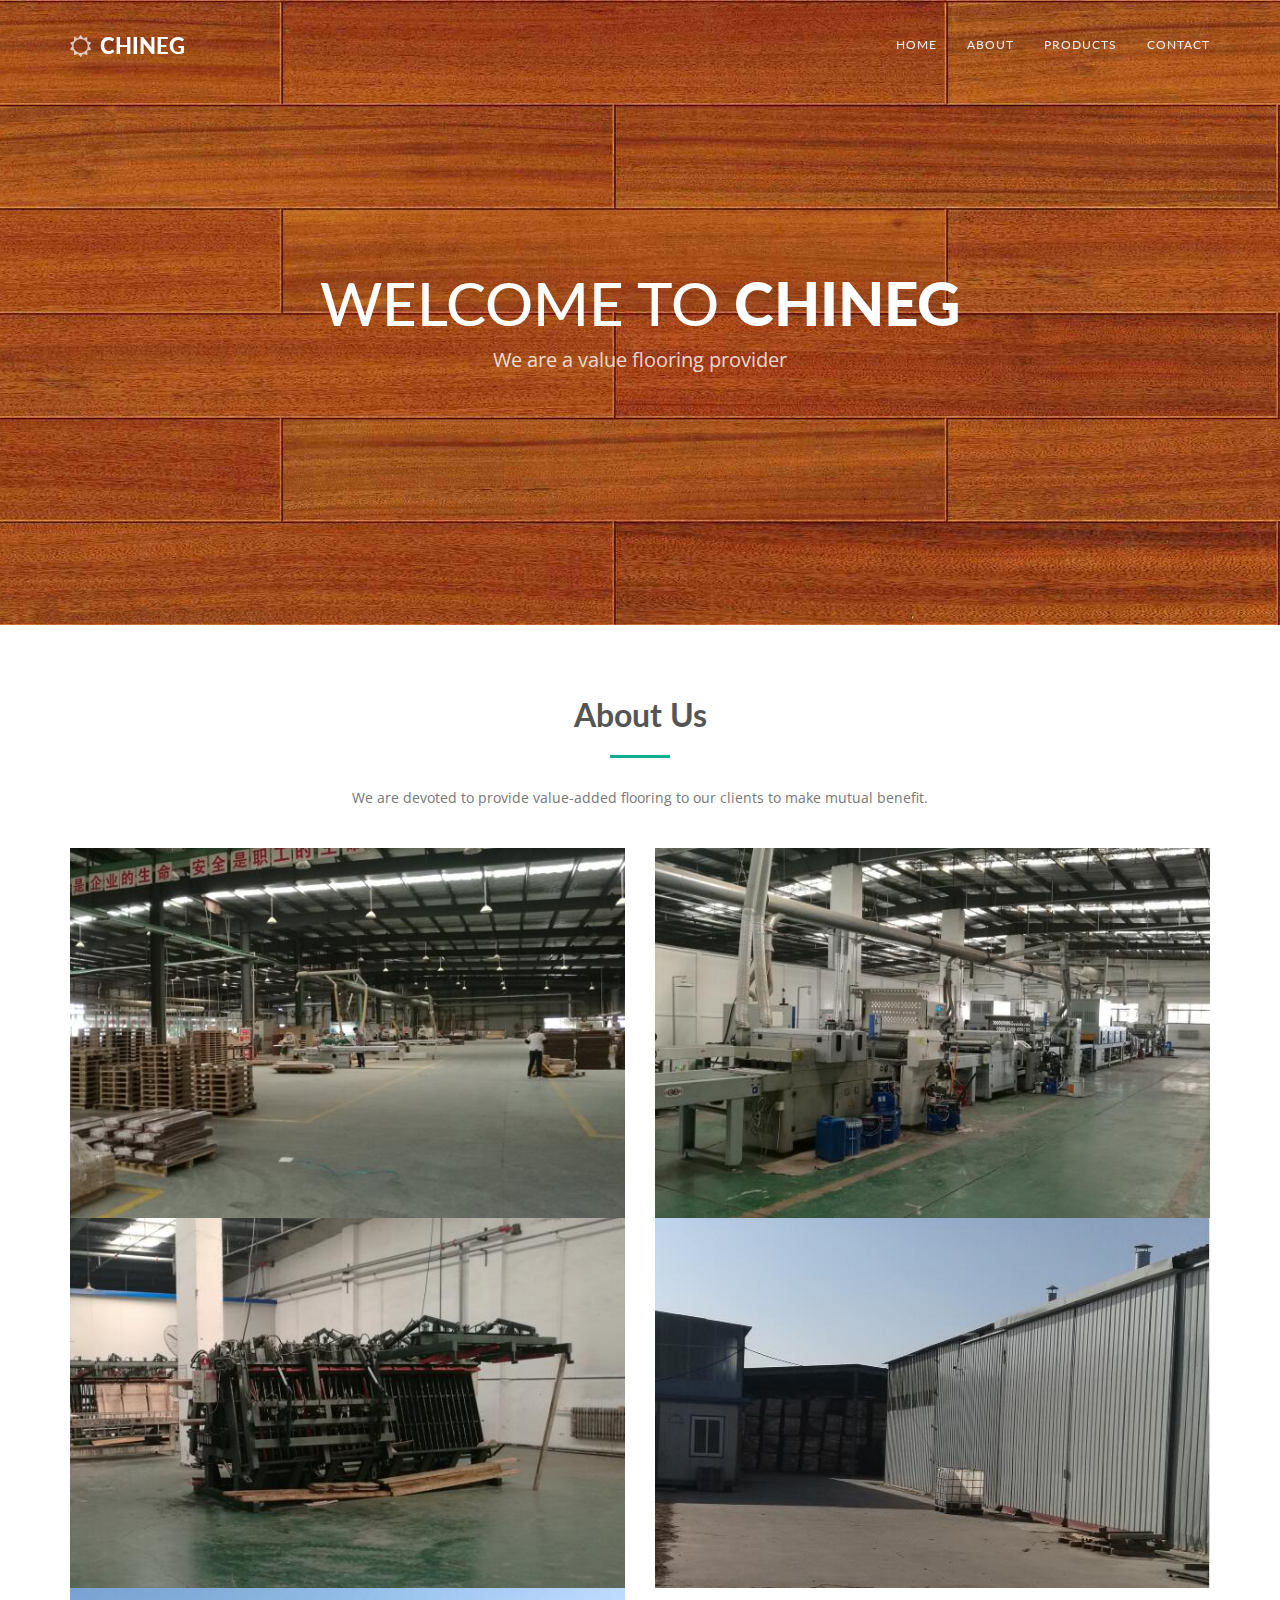
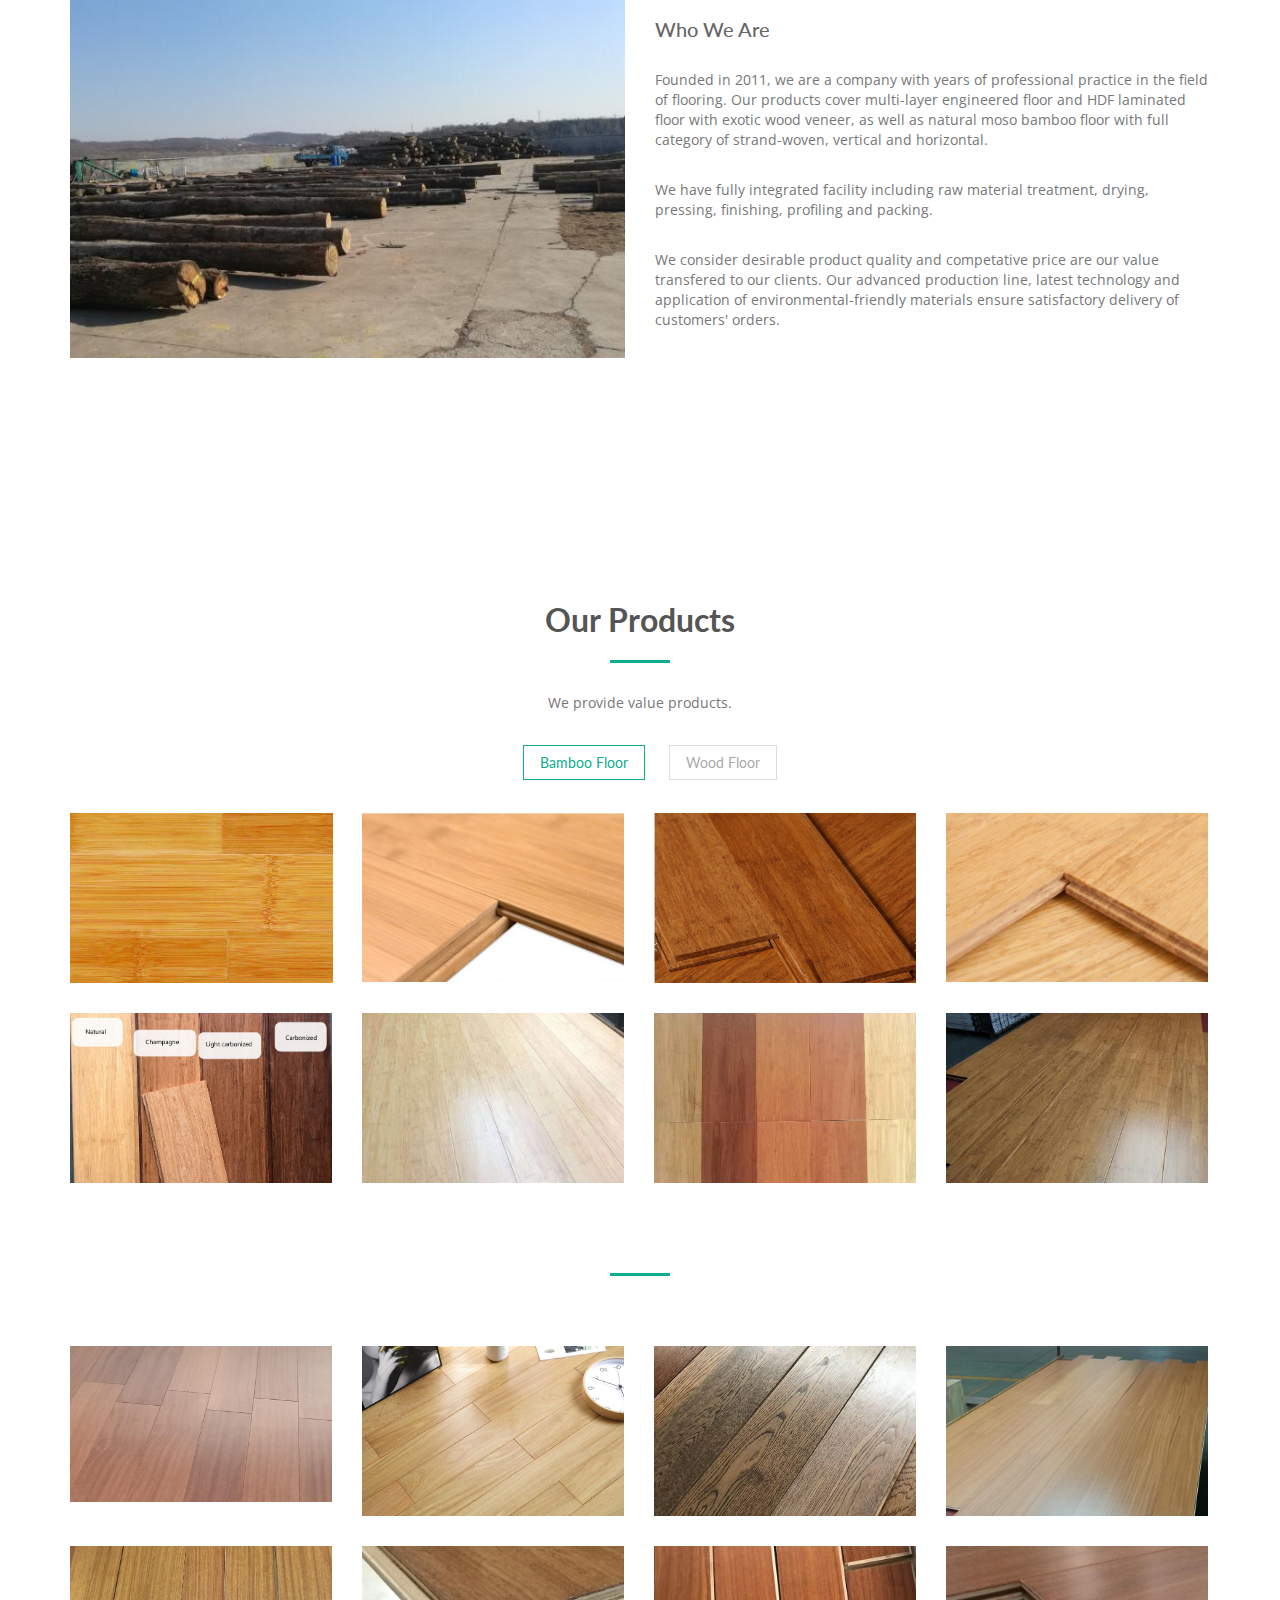
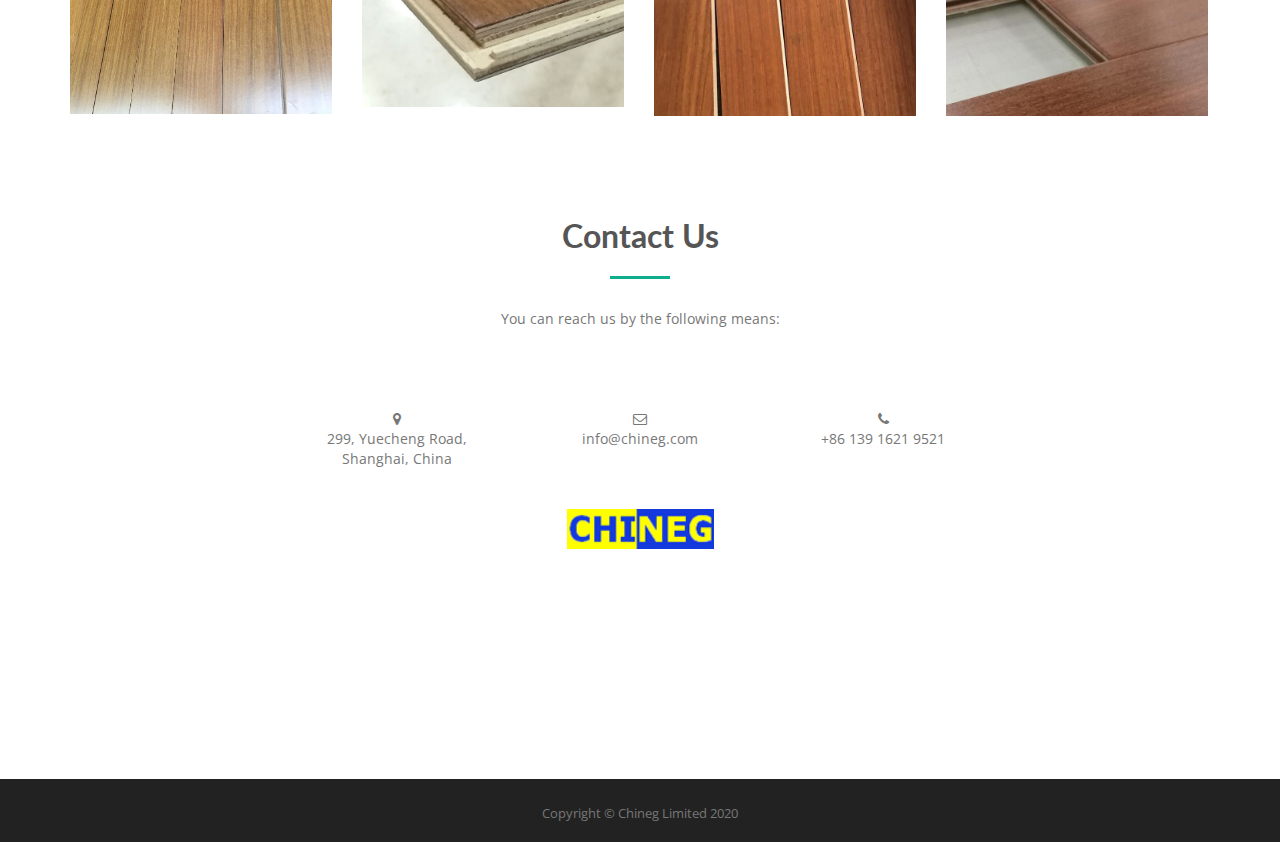
<file: index.html>
<!DOCTYPE html>
<html lang="en">
<head>
<meta charset="utf-8">
<meta name="viewport" content="width=device-width, initial-scale=1">
<title>Chineg</title>
<meta name="description" content="">
<meta name="author" content="">

<!-- Favicons
    ================================================== -->
<link rel="shortcut icon" href="img/favicon.ico" type="image/x-icon">
<link rel="apple-touch-icon" href="img/apple-touch-icon.png">
<link rel="apple-touch-icon" sizes="72x72" href="img/apple-touch-icon-72x72.png">
<link rel="apple-touch-icon" sizes="114x114" href="img/apple-touch-icon-114x114.png">

<!-- Bootstrap -->
<link rel="stylesheet" type="text/css"  href="css/bootstrap.css">
<link rel="stylesheet" type="text/css" href="fonts/font-awesome/css/font-awesome.css">

<!-- Stylesheet
    ================================================== -->
<link rel="stylesheet" type="text/css"  href="css/style.css">
<link rel="stylesheet" type="text/css" href="css/prettyPhoto.css">
<link href='http://fonts.googleapis.com/css?family=Lato:400,700,900,300' rel='stylesheet' type='text/css'>
<link href='http://fonts.googleapis.com/css?family=Open+Sans:400,700,800,600,300' rel='stylesheet' type='text/css'>
<script type="text/javascript" src="js/modernizr.custom.js"></script>

<!-- HTML5 shim and Respond.js for IE8 support of HTML5 elements and media queries -->
<!-- WARNING: Respond.js doesn't work if you view the page via file:// -->
<!--[if lt IE 9]>
      <script src="https://oss.maxcdn.com/html5shiv/3.7.2/html5shiv.min.js"></script>
      <script src="https://oss.maxcdn.com/respond/1.4.2/respond.min.js"></script>
    <![endif]-->
</head>
<body>
<!-- Navigation
    ==========================================-->
<nav id="menu" class="navbar navbar-default navbar-fixed-top">
  <div class="container"> 
    <!-- Brand and toggle get grouped for better mobile display -->
    <div class="navbar-header">
      <button type="button" class="navbar-toggle collapsed" data-toggle="collapse" data-target="#bs-example-navbar-collapse-1"> <span class="sr-only">Toggle navigation</span> <span class="icon-bar"></span> <span class="icon-bar"></span> <span class="icon-bar"></span> </button>
      <a class="navbar-brand" href="index.html"><i class="fa fa-sun-o"></i> CHINEG<strong></strong></a> </div>
    
    <!-- Collect the nav links, forms, and other content for toggling -->
    <div class="collapse navbar-collapse" id="bs-example-navbar-collapse-1">
      <ul class="nav navbar-nav navbar-right">
        <li><a href="#home" class="page-scroll">Home</a></li>
        <li><a href="#about" class="page-scroll">About</a></li>
        <li><a href="#products" class="page-scroll">Products</a></li>
        <li><a href="#contact" class="page-scroll">Contact</a></li>
      </ul>
    </div>
    <!-- /.navbar-collapse --> 
  </div>
  <!-- /.container-fluid --> 
</nav>

<!-- Header -->
<header class="text-center" name="home">
  <div class="intro-text">
    <h1>Welcome to <strong>CHINEG</strong></h1>
    <p>We are a value flooring provider</p>
  </div>
</header>
</div>
<!-- About Section -->
<div id="about">
  <div class="container">
    <div class="section-title text-center center">
    <p> </p>
     <br><br><h2>About Us</h2>
      <hr>
      <div class="clearfix"></div>
      <p>We are devoted to provide value-added flooring to our clients to  make mutual benefit.</p>
    </div>
    <div class="row">
      <div class="col-md-6"> <img src="img/about7.jpg" class="img-responsive"> </div>  
      <div class="col-md-6"> <img src="img/about5.jpg" class="img-responsive"> </div> 
      <div class="col-md-6"> <img src="img/about3.jpg" class="img-responsive"> </div> 
      <div class="col-md-6"> <img src="img/about4.jpg" class="img-responsive"> </div>
      <div class="col-md-6"> <img src="img/about2.jpg" class="img-responsive"> </div>    
<div class="col-md-6">
        <div class="about-text">
         <br><h4>Who We Are </h4><br>
          <p>Founded in 2011, we are a company with years of professional practice in the field of flooring.  Our products cover multi-layer engineered floor and HDF laminated floor with exotic wood veneer, as well as natural moso bamboo floor with full category of strand-woven, vertical and horizontal.   </p><br>
<p>We have fully integrated facility including raw material treatment, drying, pressing, finishing, profiling and packing.  </p><br>
<p>We consider desirable product quality and competative price are our value transfered to our clients.  Our advanced production line, latest technology and application of environmental-friendly materials ensure satisfactory delivery of customers' orders.   
</p><br><br><br><br><br><br>
        </div>
      </div>
    </div>
  </div><br><br><br><br><br>
</div>
<!-- Portfolio Section -->
<div id="products">
  <div class="container"> <!-- Container -->
    <div class="section-title text-center center">
      <br><h2>Our Products</h2>
      <hr>
      <div class="clearfix"></div>
      <p>We provide value products.</p>
    </div>
    <div class="categories">
      <ul class="cat">
        <li>
          <ol class="type">
            <li><a href="#" data-filter=".Bamboo" class="active">Bamboo Floor</a></li>
            <li><a href="#" data-filter=".wood">Wood Floor</a></li>
          </ol>
        </li>
      </ul>
      <div class="clearfix"></div>
    </div>
    <div class="row">
      <div class="portfolio-items">
        <div class="col-sm-6 col-md-3 col-lg-3 Bamboo">
          <div class="portfolio-item">
            <div class="hover-bg"> <a href="img/portfolio/Bamboo-01.jpg" rel="prettyPhoto">
              <div class="hover-text">
                <h4></h4>
                <small>Bamboo Floor</small>
                <div class="clearfix"></div>
              </div>
              <img src="img/portfolio/Bamboo-01.jpg" class="img-responsive" alt="Project Title"> </a> </div>
          </div>
        </div>
        <div class="col-sm-6 col-md-3 col-lg-3 Bamboo">
          <div class="portfolio-item">
            <div class="hover-bg"> <a href="img/portfolio/Bamboo-02.jpg" rel="prettyPhoto">
              <div class="hover-text">
                <h4></h4>
                <small>Bamboo Floor</small>
                <div class="clearfix"></div>
              </div>
              <img src="img/portfolio/Bamboo-02.jpg" class="img-responsive" alt="Project Title"> </a> </div>
          </div>
        </div>
        <div class="col-sm-6 col-md-3 col-lg-3 Bamboo">
          <div class="portfolio-item">
            <div class="hover-bg"> <a href="img/portfolio/Bamboo-03.jpg" rel="prettyPhoto">
              <div class="hover-text">
                <h4></h4>
                <small>Bamboo Floor</small>
                <div class="clearfix"></div>
              </div>
              <img src="img/portfolio/Bamboo-03.jpg" class="img-responsive" alt="Project Title"> </a> </div>
          </div>
        </div>
        <div class="col-sm-6 col-md-3 col-lg-3 Bamboo">
          <div class="portfolio-item">
            <div class="hover-bg"> <a href="img/portfolio/Bamboo-04.jpg" rel="prettyPhoto">
              <div class="hover-text">
                <h4></h4>
                <small>Bamboo Floor</small>
                <div class="clearfix"></div>
              </div>
              <img src="img/portfolio/Bamboo-04.jpg" class="img-responsive" alt="Project Title"> </a> </div>
          </div>
        </div>
        <div class="col-sm-6 col-md-3 col-lg-3 Bamboo">
          <div class="portfolio-item">
            <div class="hover-bg"> <a href="img/portfolio/Bamboo-05.jpg" rel="prettyPhoto">
              <div class="hover-text">
                <h4></h4>
                <small>Bamboo Floor</small>
                <div class="clearfix"></div>
              </div>
              <img src="img/portfolio/Bamboo-05.jpg" class="img-responsive" alt="Project Title"> </a> </div>
          </div>
        </div>
        <div class="col-sm-6 col-md-3 col-lg-3 Bamboo">
          <div class="portfolio-item">
            <div class="hover-bg"> <a href="img/portfolio/Bamboo-06.jpg" rel="prettyPhoto">
              <div class="hover-text">
                <h4></h4>
                <small>Bamboo Floor</small>
                <div class="clearfix"></div>
              </div>
              <img src="img/portfolio/Bamboo-06.jpg" class="img-responsive" alt="Project Title"> </a> </div>
          </div>
        </div>
        <div class="col-sm-6 col-md-3 col-lg-3 Bamboo">
          <div class="portfolio-item">
            <div class="hover-bg"> <a href="img/portfolio/Bamboo-07.jpg" rel="prettyPhoto">
              <div class="hover-text">
                <h4></h4>
                <small>Bamboo Floor</small>
                <div class="clearfix"></div>
              </div>
              <img src="img/portfolio/Bamboo-07.jpg" class="img-responsive" alt="Project Title"> </a> </div>
          </div>
        </div>
        <div class="col-sm-6 col-md-3 col-lg-3 Bamboo">
          <div class="portfolio-item">
            <div class="hover-bg"> <a href="img/portfolio/Bamboo-08.jpg" rel="prettyPhoto">
              <div class="hover-text">
                <h4></h4>
                <small>Bamboo Floor</small>
                <div class="clearfix"></div>
              </div>
              <img src="img/portfolio/Bamboo-08.jpg" class="img-responsive" alt="Project Title"> </a> </div>
          </div>
        </div>
    <div class="container">
         <div class="section-title text-center center">
      <h2></h2>
      <hr>
      <div class="clearfix"></div>
      <p></p>
    </div>
   </div>
        <div class="col-sm-6 col-md-3 col-lg-3 wood">
          <div class="portfolio-item">
            <div class="hover-bg"> <a href="img/portfolio/wood01.jpg" rel="prettyPhoto">
              <div class="hover-text">
                <h4></h4>
                <small>Engineered Cumaru Floor</small>
                <div class="clearfix"></div>
              </div>
              <img src="img/portfolio/wood01.jpg" class="img-responsive" alt="Project Title"> </a> </div>
          </div>
        </div>
             <div class="col-sm-6 col-md-3 col-lg-3 wood">
          <div class="portfolio-item">
            <div class="hover-bg"> <a href="img/portfolio/wood02.jpg" rel="prettyPhoto">
              <div class="hover-text">
                <h4></h4>
                <small>Engineered Cumaru Floor</small>
                <div class="clearfix"></div>
              </div>
              <img src="img/portfolio/wood02.jpg" class="img-responsive" alt="Project Title"> </a> </div>
          </div>
        </div>
             <div class="col-sm-6 col-md-3 col-lg-3 wood">
          <div class="portfolio-item">
            <div class="hover-bg"> <a href="img/portfolio/wood03.jpg" rel="prettyPhoto">
              <div class="hover-text">
                <h4></h4>
                <small>Engineered Cumaru Floor</small>
                <div class="clearfix"></div>
              </div>
              <img src="img/portfolio/wood03.jpg" class="img-responsive" alt="Project Title"> </a> </div>
          </div>
        </div>
             <div class="col-sm-6 col-md-3 col-lg-3 wood">
          <div class="portfolio-item">
            <div class="hover-bg"> <a href="img/portfolio/wood04.jpg" rel="prettyPhoto">
              <div class="hover-text">
                <h4></h4>
                <small>Engineered Cumaru Floor</small>
                <div class="clearfix"></div>
              </div>
              <img src="img/portfolio/wood04.jpg" class="img-responsive" alt="Project Title"> </a> </div>
          </div>
        </div>
         <div class="col-sm-6 col-md-3 col-lg-3 wood">
          <div class="portfolio-item">
            <div class="hover-bg"> <a href="img/portfolio/wood05.jpg" rel="prettyPhoto">
              <div class="hover-text">
                <h4></h4>
                <small>Engineered Cumaru Floor</small>
                <div class="clearfix"></div>
              </div>
              <img src="img/portfolio/wood05.jpg" class="img-responsive" alt="Project Title"> </a> </div>
          </div>
        </div>
        <div class="col-sm-6 col-md-3 col-lg-3 wood">
          <div class="portfolio-item">
            <div class="hover-bg"> <a href="img/portfolio/wood06.jpg" rel="prettyPhoto">
              <div class="hover-text">
                <h4></h4>
                <small>Engineered Cumaru Floor</small>
                <div class="clearfix"></div>
              </div>
              <img src="img/portfolio/wood06.jpg" class="img-responsive" alt="Project Title"> </a> </div>
          </div>
        </div><div class="col-sm-6 col-md-3 col-lg-3 wood">
          <div class="portfolio-item">
            <div class="hover-bg"> <a href="img/portfolio/wood07.jpg" rel="prettyPhoto">
              <div class="hover-text">
                <h4></h4>
                <small>Engineered Cumaru Floor</small>
                <div class="clearfix"></div>
              </div>
              <img src="img/portfolio/wood07.jpg" class="img-responsive" alt="Project Title"> </a> </div>
          </div>
        </div><div class="col-sm-6 col-md-3 col-lg-3 wood">
          <div class="portfolio-item">
            <div class="hover-bg"> <a href="img/portfolio/wood08.jpg" rel="prettyPhoto">
              <div class="hover-text">
                <h4></h4>
                <small>Engineered Cumaru Floor</small>
                <div class="clearfix"></div>
              </div>
              <img src="img/portfolio/wood08.jpg" class="img-responsive" alt="Project Title"> </a> </div>
          </div>
        </div>
      </div>
    </div>
  </div>
</div>
<!-- Contact Section -->
<div id="contact" class="text-center">
  <div class="container">
    <div class="section-title center">
    <p> </p>
     <br><br><h2>Contact Us</h2>
      <hr>
      <div class="clearfix"></div>
      <p>You can reach us by the following means:</p><br><br>
    </div>
    <div class="col-md-8 col-md-offset-2">
      <div class="col-md-4"> <i class="fa fa-map-marker"></i>
        <p>299, Yuecheng Road,<br>
          Shanghai, China</p>
      </div>
      <div class="col-md-4"> <i class="fa fa-envelope-o"></i>
        <p>info@chineg.com</p>
      </div>
      <div class="col-md-4"> <i class="fa fa-phone"></i>
        <p> +86 139 1621 9521</p>
      </div>
      <br><br><br><br><br>
      <img src="img/logo.jpg" width="147" height="40">
<div class="container">
  <div class="section-title center">
<p> </p><br><br><br><br><br><br><br><br>
    </div>
   </div>
  </div>
</div>
</div>
<div id="footer">
  <div class="container">
    <div class="fnav">
      <p>Copyright &copy; Chineg Limited 2020</p>
    </div>
  </div>
</div>

<!-- jQuery (necessary for Bootstrap's JavaScript plugins) --> 
<script src="https://ajax.googleapis.com/ajax/libs/jquery/1.11.1/jquery.min.js"></script> 
<script type="text/javascript" src="js/jquery.1.11.1.js"></script> 
<!-- Include all compiled plugins (below), or include individual files as needed --> 
<script type="text/javascript" src="js/bootstrap.js"></script> 
<script type="text/javascript" src="js/SmoothScroll.js"></script> 
<script type="text/javascript" src="js/jquery.counterup.js"></script> 
<script type="text/javascript" src="js/waypoints.js"></script> 
<script type="text/javascript" src="js/jquery.prettyPhoto.js"></script> 
<script type="text/javascript" src="js/jquery.isotope.js"></script> 
<script type="text/javascript" src="js/jqBootstrapValidation.js"></script> 
<script type="text/javascript" src="js/contact_me.js"></script> 

<!-- Javascripts
    ================================================== --> 
<script type="text/javascript" src="js/main.js"></script>
</body>
</html>
</file>
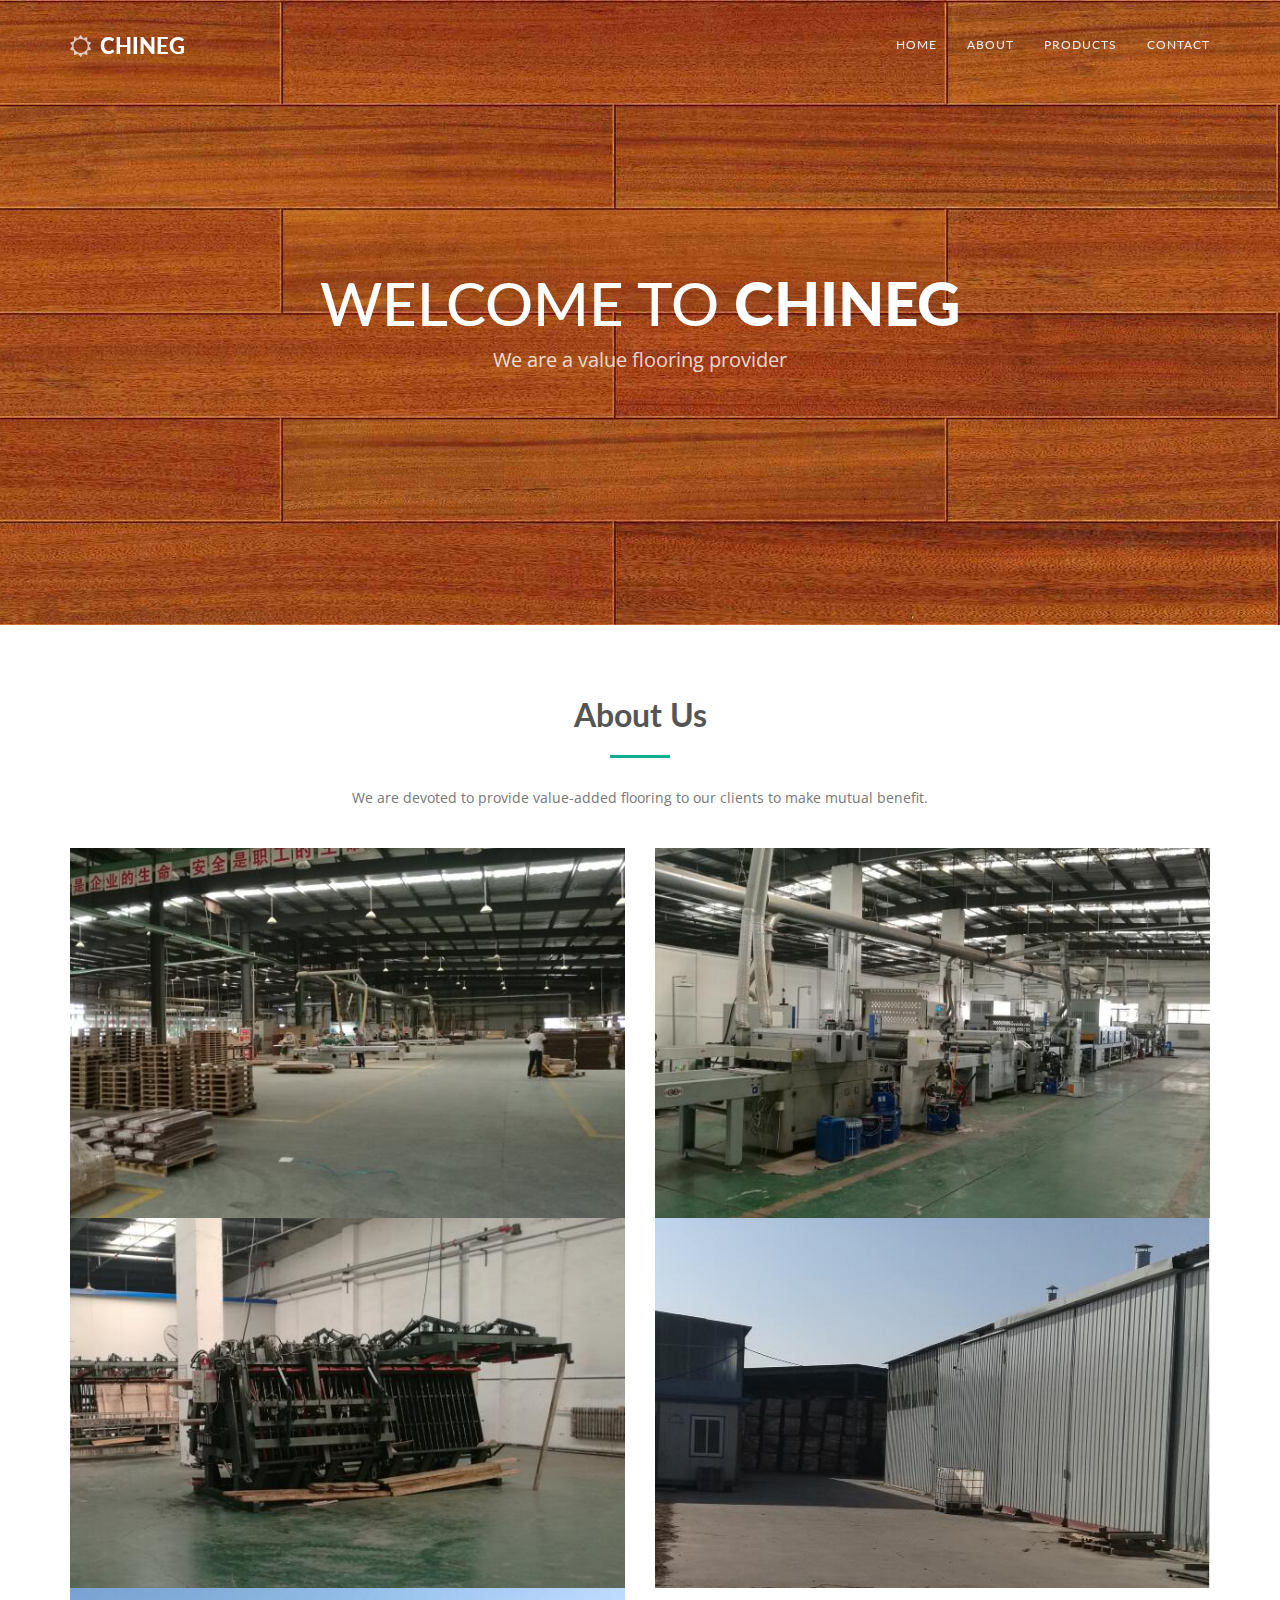
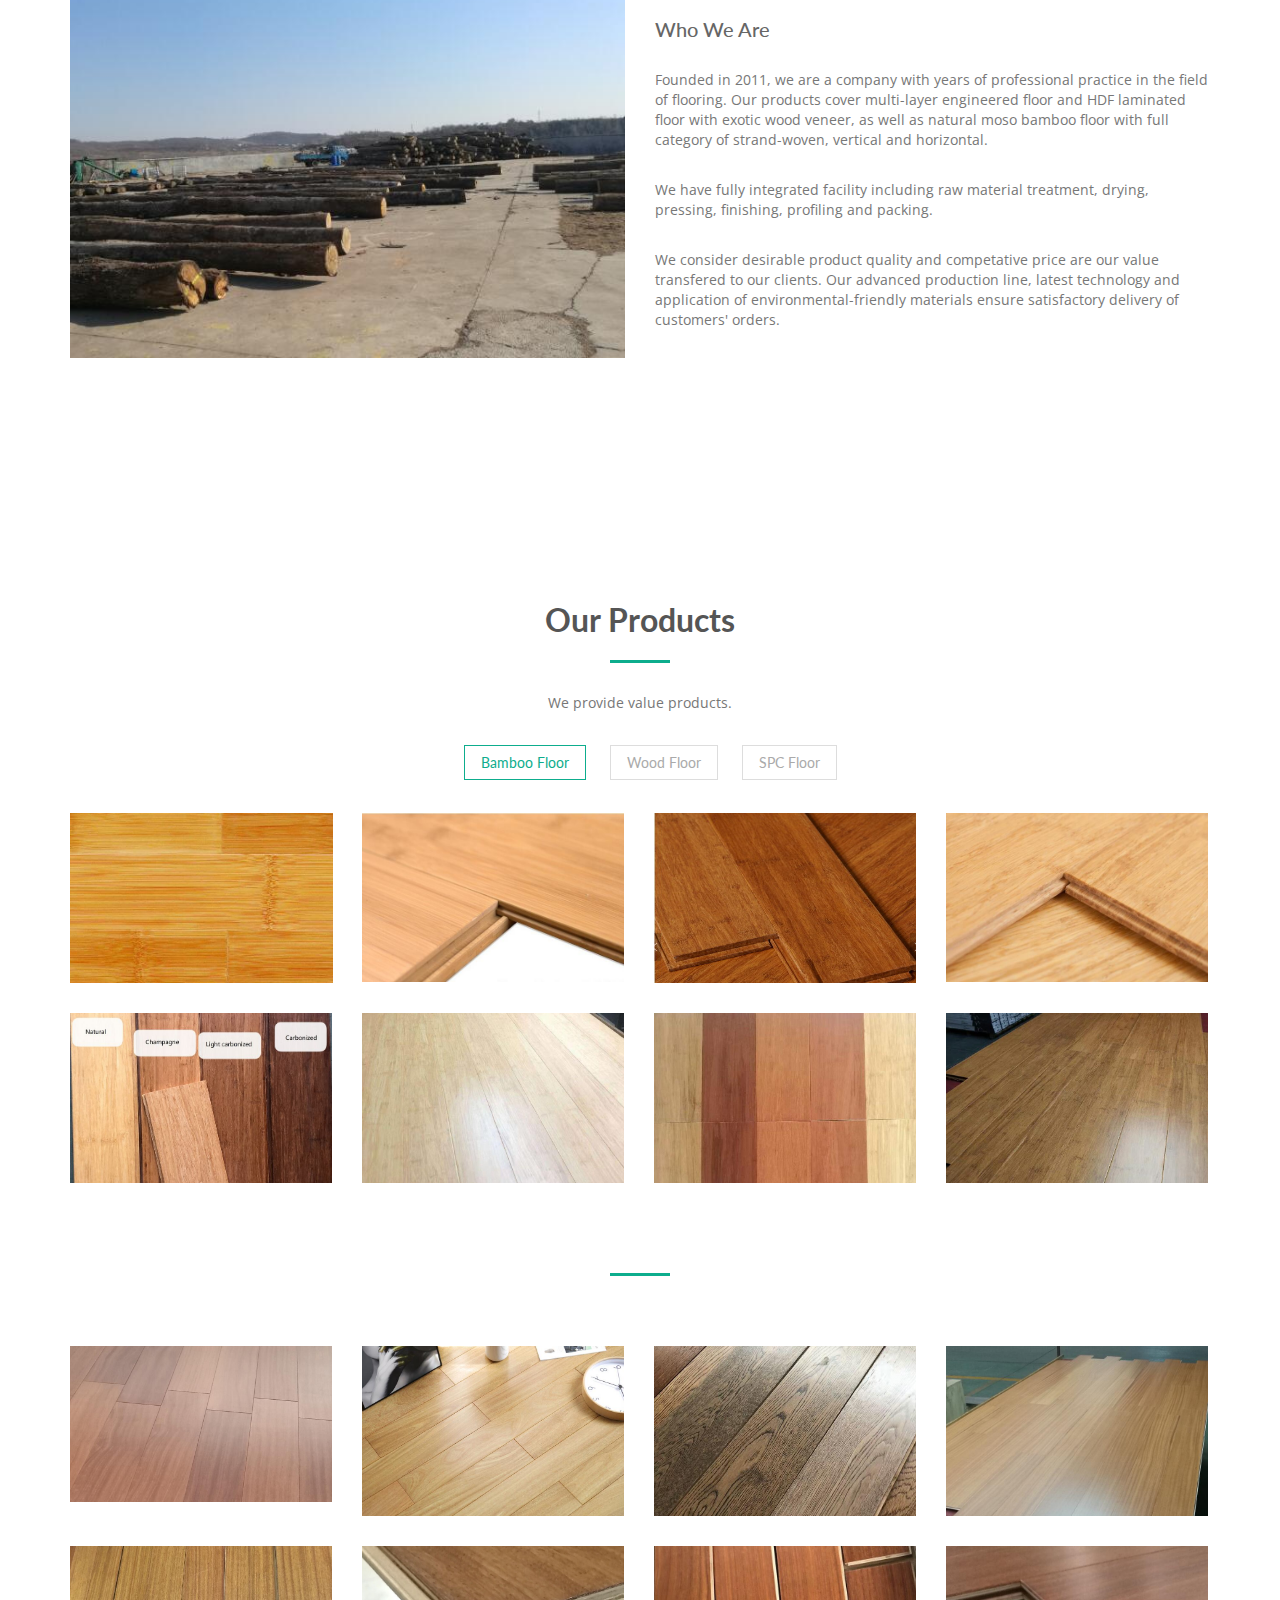
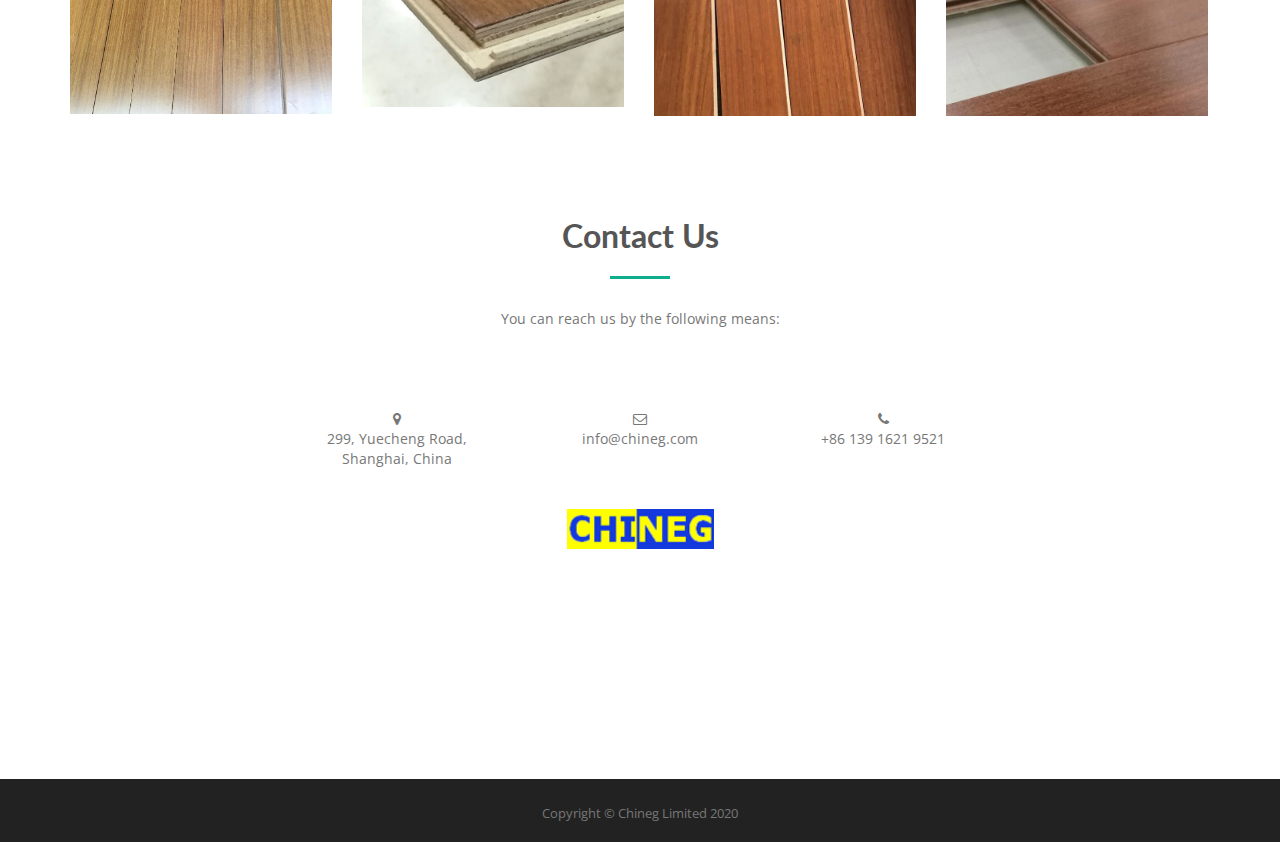
<file: indexback.html>
<!DOCTYPE html>
<html lang="en">
<head>
<meta charset="utf-8">
<meta name="viewport" content="width=device-width, initial-scale=1">
<title>Chineg</title>
<meta name="description" content="">
<meta name="author" content="">

<!-- Favicons
    ================================================== -->
<link rel="shortcut icon" href="img/favicon.ico" type="image/x-icon">
<link rel="apple-touch-icon" href="img/apple-touch-icon.png">
<link rel="apple-touch-icon" sizes="72x72" href="img/apple-touch-icon-72x72.png">
<link rel="apple-touch-icon" sizes="114x114" href="img/apple-touch-icon-114x114.png">

<!-- Bootstrap -->
<link rel="stylesheet" type="text/css"  href="css/bootstrap.css">
<link rel="stylesheet" type="text/css" href="fonts/font-awesome/css/font-awesome.css">

<!-- Stylesheet
    ================================================== -->
<link rel="stylesheet" type="text/css"  href="css/style.css">
<link rel="stylesheet" type="text/css" href="css/prettyPhoto.css">
<link href='http://fonts.googleapis.com/css?family=Lato:400,700,900,300' rel='stylesheet' type='text/css'>
<link href='http://fonts.googleapis.com/css?family=Open+Sans:400,700,800,600,300' rel='stylesheet' type='text/css'>
<script type="text/javascript" src="js/modernizr.custom.js"></script>

<!-- HTML5 shim and Respond.js for IE8 support of HTML5 elements and media queries -->
<!-- WARNING: Respond.js doesn't work if you view the page via file:// -->
<!--[if lt IE 9]>
      <script src="https://oss.maxcdn.com/html5shiv/3.7.2/html5shiv.min.js"></script>
      <script src="https://oss.maxcdn.com/respond/1.4.2/respond.min.js"></script>
    <![endif]-->
</head>
<body>
<!-- Navigation
    ==========================================-->
<nav id="menu" class="navbar navbar-default navbar-fixed-top">
  <div class="container"> 
    <!-- Brand and toggle get grouped for better mobile display -->
    <div class="navbar-header">
      <button type="button" class="navbar-toggle collapsed" data-toggle="collapse" data-target="#bs-example-navbar-collapse-1"> <span class="sr-only">Toggle navigation</span> <span class="icon-bar"></span> <span class="icon-bar"></span> <span class="icon-bar"></span> </button>
      <a class="navbar-brand" href="index.html"><i class="fa fa-sun-o"></i> CHINEG<strong></strong></a> </div>
    
    <!-- Collect the nav links, forms, and other content for toggling -->
    <div class="collapse navbar-collapse" id="bs-example-navbar-collapse-1">
      <ul class="nav navbar-nav navbar-right">
        <li><a href="#home" class="page-scroll">Home</a></li>
        <li><a href="#about" class="page-scroll">About</a></li>
        <li><a href="#products" class="page-scroll">Products</a></li>
        <li><a href="#contact" class="page-scroll">Contact</a></li>
      </ul>
    </div>
    <!-- /.navbar-collapse --> 
  </div>
  <!-- /.container-fluid --> 
</nav>

<!-- Header -->
<header class="text-center" name="home">
  <div class="intro-text">
    <h1>Welcome to <strong>CHINEG</strong></h1>
    <p>We are a value flooring provider</p>
  </div>
</header>
</div>
<!-- About Section -->
<div id="about">
  <div class="container">
    <div class="section-title text-center center">
    <p> </p>
     <br><br><h2>About Us</h2>
      <hr>
      <div class="clearfix"></div>
      <p>We are devoted to provide value-added flooring to our clients to  make mutual benefit.</p>
    </div>
    <div class="row">
      <div class="col-md-6"> <img src="img/about7.jpg" class="img-responsive"> </div>  
      <div class="col-md-6"> <img src="img/about5.jpg" class="img-responsive"> </div> 
      <div class="col-md-6"> <img src="img/about3.jpg" class="img-responsive"> </div> 
      <div class="col-md-6"> <img src="img/about4.jpg" class="img-responsive"> </div>
      <div class="col-md-6"> <img src="img/about2.jpg" class="img-responsive"> </div>    
<div class="col-md-6">
        <div class="about-text">
         <br><h4>Who We Are </h4><br>
          <p>Founded in 2011, we are a company with years of professional practice in the field of flooring.  Our products cover multi-layer engineered floor and HDF laminated floor with exotic wood veneer, as well as natural moso bamboo floor with full category of strand-woven, vertical and horizontal.   </p><br>
<p>We have fully integrated facility including raw material treatment, drying, pressing, finishing, profiling and packing.  </p><br>
<p>We consider desirable product quality and competative price are our value transfered to our clients.  Our advanced production line, latest technology and application of environmental-friendly materials ensure satisfactory delivery of customers' orders.   
</p><br><br><br><br><br><br>
        </div>
      </div>
    </div>
  </div><br><br><br><br><br>
</div>
<!-- Portfolio Section -->
<div id="products">
  <div class="container"> <!-- Container -->
    <div class="section-title text-center center">
      <br><h2>Our Products</h2>
      <hr>
      <div class="clearfix"></div>
      <p>We provide value products.</p>
    </div>
    <div class="categories">
      <ul class="cat">
        <li>
          <ol class="type">
            <li><a href="#" data-filter=".Bamboo" class="active">Bamboo Floor</a></li>
            <li><a href="#" data-filter=".wood">Wood Floor</a></li>
            <li><a href="#" data-filter=".spc">SPC Floor</a></li>
          </ol>
        </li>
      </ul>
      <div class="clearfix"></div>
    </div>
    <div class="row">
      <div class="portfolio-items">
        <div class="col-sm-6 col-md-3 col-lg-3 Bamboo">
          <div class="portfolio-item">
            <div class="hover-bg"> <a href="img/portfolio/Bamboo-01.jpg" rel="prettyPhoto">
              <div class="hover-text">
                <h4></h4>
                <small>Bamboo Floor</small>
                <div class="clearfix"></div>
              </div>
              <img src="img/portfolio/Bamboo-01.jpg" class="img-responsive" alt="Project Title"> </a> </div>
          </div>
        </div>
        <div class="col-sm-6 col-md-3 col-lg-3 Bamboo">
          <div class="portfolio-item">
            <div class="hover-bg"> <a href="img/portfolio/Bamboo-02.jpg" rel="prettyPhoto">
              <div class="hover-text">
                <h4></h4>
                <small>Bamboo Floor</small>
                <div class="clearfix"></div>
              </div>
              <img src="img/portfolio/Bamboo-02.jpg" class="img-responsive" alt="Project Title"> </a> </div>
          </div>
        </div>
        <div class="col-sm-6 col-md-3 col-lg-3 Bamboo">
          <div class="portfolio-item">
            <div class="hover-bg"> <a href="img/portfolio/Bamboo-03.jpg" rel="prettyPhoto">
              <div class="hover-text">
                <h4></h4>
                <small>Bamboo Floor</small>
                <div class="clearfix"></div>
              </div>
              <img src="img/portfolio/Bamboo-03.jpg" class="img-responsive" alt="Project Title"> </a> </div>
          </div>
        </div>
        <div class="col-sm-6 col-md-3 col-lg-3 Bamboo">
          <div class="portfolio-item">
            <div class="hover-bg"> <a href="img/portfolio/Bamboo-04.jpg" rel="prettyPhoto">
              <div class="hover-text">
                <h4></h4>
                <small>Bamboo Floor</small>
                <div class="clearfix"></div>
              </div>
              <img src="img/portfolio/Bamboo-04.jpg" class="img-responsive" alt="Project Title"> </a> </div>
          </div>
        </div>
        <div class="col-sm-6 col-md-3 col-lg-3 Bamboo">
          <div class="portfolio-item">
            <div class="hover-bg"> <a href="img/portfolio/Bamboo-05.jpg" rel="prettyPhoto">
              <div class="hover-text">
                <h4></h4>
                <small>Bamboo Floor</small>
                <div class="clearfix"></div>
              </div>
              <img src="img/portfolio/Bamboo-05.jpg" class="img-responsive" alt="Project Title"> </a> </div>
          </div>
        </div>
        <div class="col-sm-6 col-md-3 col-lg-3 Bamboo">
          <div class="portfolio-item">
            <div class="hover-bg"> <a href="img/portfolio/Bamboo-06.jpg" rel="prettyPhoto">
              <div class="hover-text">
                <h4></h4>
                <small>Bamboo Floor</small>
                <div class="clearfix"></div>
              </div>
              <img src="img/portfolio/Bamboo-06.jpg" class="img-responsive" alt="Project Title"> </a> </div>
          </div>
        </div>
        <div class="col-sm-6 col-md-3 col-lg-3 Bamboo">
          <div class="portfolio-item">
            <div class="hover-bg"> <a href="img/portfolio/Bamboo-07.jpg" rel="prettyPhoto">
              <div class="hover-text">
                <h4></h4>
                <small>Bamboo Floor</small>
                <div class="clearfix"></div>
              </div>
              <img src="img/portfolio/Bamboo-07.jpg" class="img-responsive" alt="Project Title"> </a> </div>
          </div>
        </div>
        <div class="col-sm-6 col-md-3 col-lg-3 Bamboo">
          <div class="portfolio-item">
            <div class="hover-bg"> <a href="img/portfolio/Bamboo-08.jpg" rel="prettyPhoto">
              <div class="hover-text">
                <h4></h4>
                <small>Bamboo Floor</small>
                <div class="clearfix"></div>
              </div>
              <img src="img/portfolio/Bamboo-08.jpg" class="img-responsive" alt="Project Title"> </a> </div>
          </div>
        </div>
    <div class="container">
         <div class="section-title text-center center">
      <h2></h2>
      <hr>
      <div class="clearfix"></div>
      <p></p>
    </div>
   </div>
        <div class="col-sm-6 col-md-3 col-lg-3 wood">
          <div class="portfolio-item">
            <div class="hover-bg"> <a href="img/portfolio/wood01.jpg" rel="prettyPhoto">
              <div class="hover-text">
                <h4></h4>
                <small>Engineered Cumaru Floor</small>
                <div class="clearfix"></div>
              </div>
              <img src="img/portfolio/wood01.jpg" class="img-responsive" alt="Project Title"> </a> </div>
          </div>
        </div>
             <div class="col-sm-6 col-md-3 col-lg-3 wood">
          <div class="portfolio-item">
            <div class="hover-bg"> <a href="img/portfolio/wood02.jpg" rel="prettyPhoto">
              <div class="hover-text">
                <h4></h4>
                <small>Engineered Cumaru Floor</small>
                <div class="clearfix"></div>
              </div>
              <img src="img/portfolio/wood02.jpg" class="img-responsive" alt="Project Title"> </a> </div>
          </div>
        </div>
             <div class="col-sm-6 col-md-3 col-lg-3 wood">
          <div class="portfolio-item">
            <div class="hover-bg"> <a href="img/portfolio/wood03.jpg" rel="prettyPhoto">
              <div class="hover-text">
                <h4></h4>
                <small>Engineered Cumaru Floor</small>
                <div class="clearfix"></div>
              </div>
              <img src="img/portfolio/wood03.jpg" class="img-responsive" alt="Project Title"> </a> </div>
          </div>
        </div>
             <div class="col-sm-6 col-md-3 col-lg-3 wood">
          <div class="portfolio-item">
            <div class="hover-bg"> <a href="img/portfolio/wood04.jpg" rel="prettyPhoto">
              <div class="hover-text">
                <h4></h4>
                <small>Engineered Cumaru Floor</small>
                <div class="clearfix"></div>
              </div>
              <img src="img/portfolio/wood04.jpg" class="img-responsive" alt="Project Title"> </a> </div>
          </div>
        </div>
         <div class="col-sm-6 col-md-3 col-lg-3 wood">
          <div class="portfolio-item">
            <div class="hover-bg"> <a href="img/portfolio/wood05.jpg" rel="prettyPhoto">
              <div class="hover-text">
                <h4></h4>
                <small>Engineered Cumaru Floor</small>
                <div class="clearfix"></div>
              </div>
              <img src="img/portfolio/wood05.jpg" class="img-responsive" alt="Project Title"> </a> </div>
          </div>
        </div>
        <div class="col-sm-6 col-md-3 col-lg-3 wood">
          <div class="portfolio-item">
            <div class="hover-bg"> <a href="img/portfolio/wood06.jpg" rel="prettyPhoto">
              <div class="hover-text">
                <h4></h4>
                <small>Engineered Cumaru Floor</small>
                <div class="clearfix"></div>
              </div>
              <img src="img/portfolio/wood06.jpg" class="img-responsive" alt="Project Title"> </a> </div>
          </div>
        </div><div class="col-sm-6 col-md-3 col-lg-3 wood">
          <div class="portfolio-item">
            <div class="hover-bg"> <a href="img/portfolio/wood07.jpg" rel="prettyPhoto">
              <div class="hover-text">
                <h4></h4>
                <small>Engineered Cumaru Floor</small>
                <div class="clearfix"></div>
              </div>
              <img src="img/portfolio/wood07.jpg" class="img-responsive" alt="Project Title"> </a> </div>
          </div>
        </div><div class="col-sm-6 col-md-3 col-lg-3 wood">
          <div class="portfolio-item">
            <div class="hover-bg"> <a href="img/portfolio/wood08.jpg" rel="prettyPhoto">
              <div class="hover-text">
                <h4></h4>
                <small>Engineered Cumaru Floor</small>
                <div class="clearfix"></div>
              </div>
              <img src="img/portfolio/wood08.jpg" class="img-responsive" alt="Project Title"> </a> </div>
          </div>
        </div>
      </div>
    </div>
  </div>
</div>
<!-- Contact Section -->
<div id="contact" class="text-center">
  <div class="container">
    <div class="section-title center">
    <p> </p>
     <br><br><h2>Contact Us</h2>
      <hr>
      <div class="clearfix"></div>
      <p>You can reach us by the following means:</p><br><br>
    </div>
    <div class="col-md-8 col-md-offset-2">
      <div class="col-md-4"> <i class="fa fa-map-marker"></i>
        <p>299, Yuecheng Road,<br>
          Shanghai, China</p>
      </div>
      <div class="col-md-4"> <i class="fa fa-envelope-o"></i>
        <p>info@chineg.com</p>
      </div>
      <div class="col-md-4"> <i class="fa fa-phone"></i>
        <p> +86 139 1621 9521</p>
      </div>
      <br><br><br><br><br>
      <img src="img/logo.jpg" width="147" height="40">
<div class="container">
  <div class="section-title center">
<p> </p><br><br><br><br><br><br><br><br>
    </div>
   </div>
  </div>
</div>
</div>
<div id="footer">
  <div class="container">
    <div class="fnav">
      <p>Copyright &copy; Chineg Limited 2020</p>
    </div>
  </div>
</div>

<!-- jQuery (necessary for Bootstrap's JavaScript plugins) --> 
<script src="https://ajax.googleapis.com/ajax/libs/jquery/1.11.1/jquery.min.js"></script> 
<script type="text/javascript" src="js/jquery.1.11.1.js"></script> 
<!-- Include all compiled plugins (below), or include individual files as needed --> 
<script type="text/javascript" src="js/bootstrap.js"></script> 
<script type="text/javascript" src="js/SmoothScroll.js"></script> 
<script type="text/javascript" src="js/jquery.counterup.js"></script> 
<script type="text/javascript" src="js/waypoints.js"></script> 
<script type="text/javascript" src="js/jquery.prettyPhoto.js"></script> 
<script type="text/javascript" src="js/jquery.isotope.js"></script> 
<script type="text/javascript" src="js/jqBootstrapValidation.js"></script> 
<script type="text/javascript" src="js/contact_me.js"></script> 

<!-- Javascripts
    ================================================== --> 
<script type="text/javascript" src="js/main.js"></script>
</body>
</html>
</file>
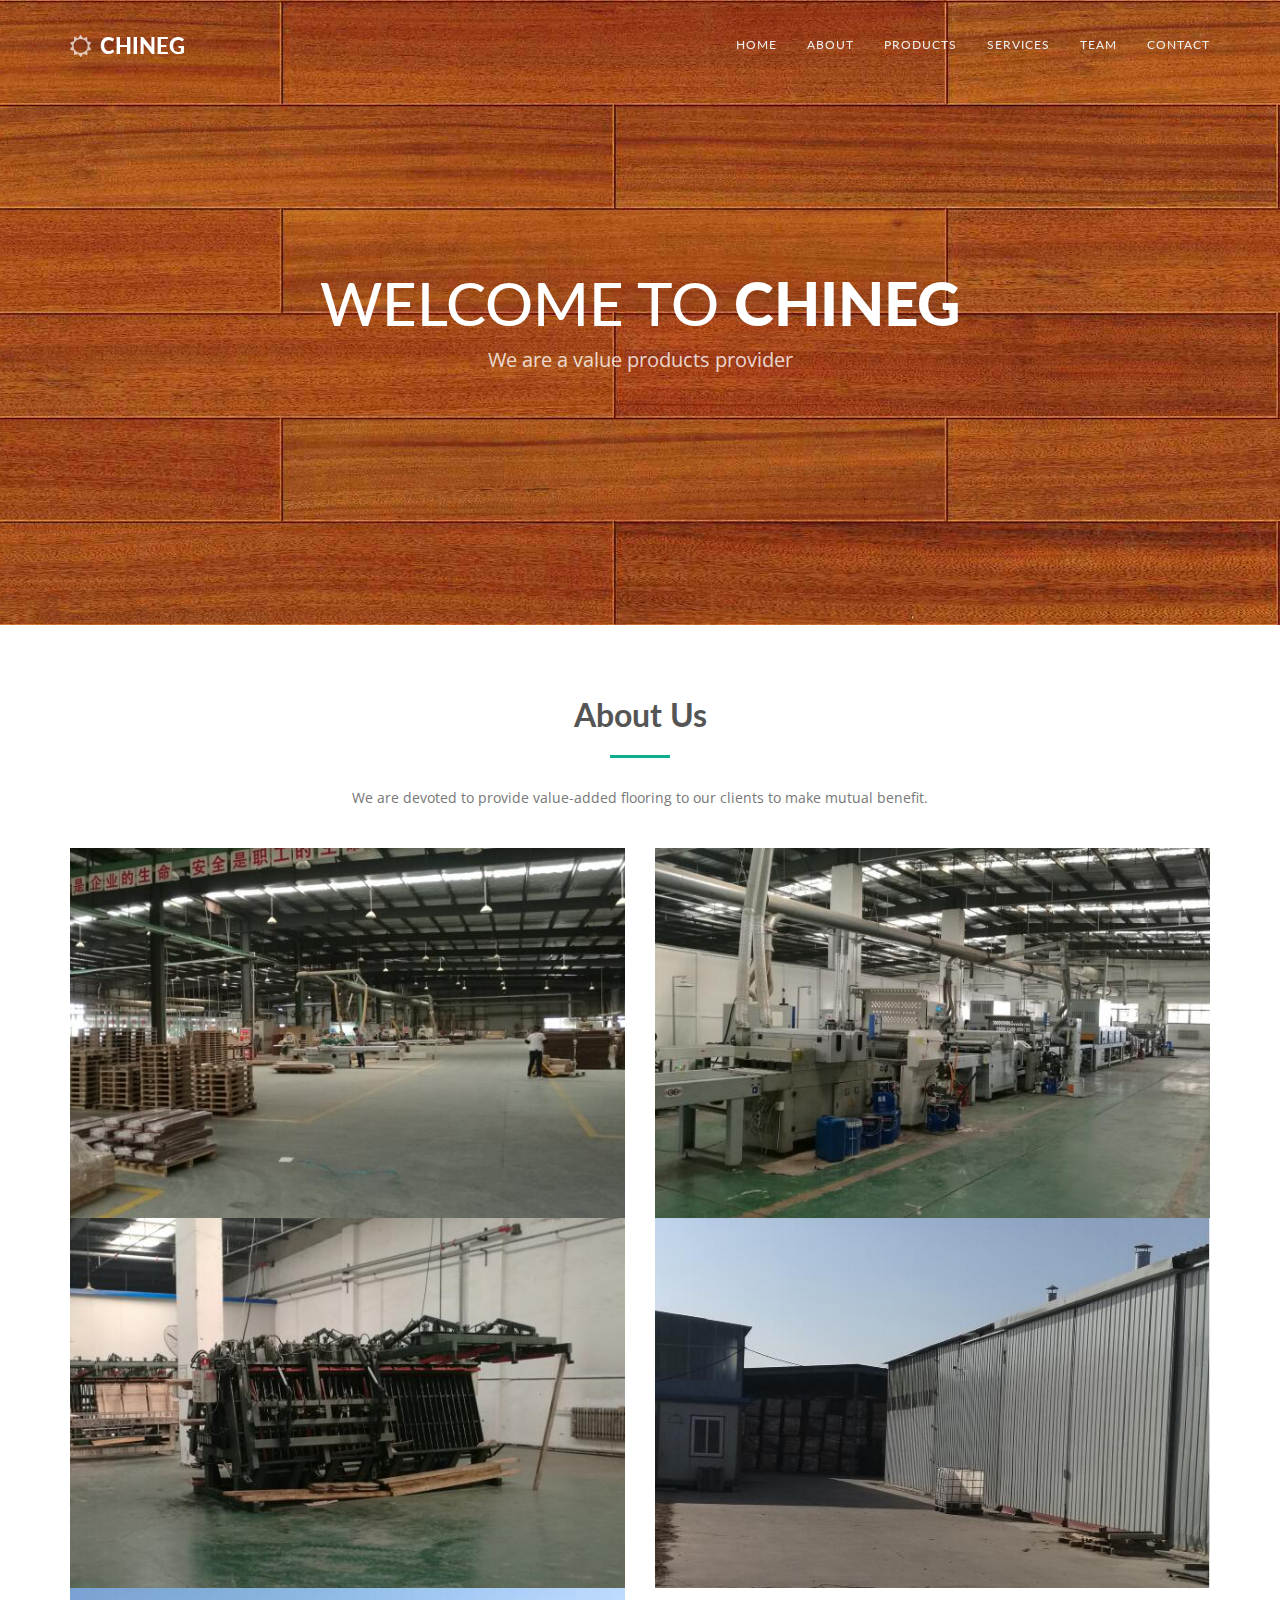
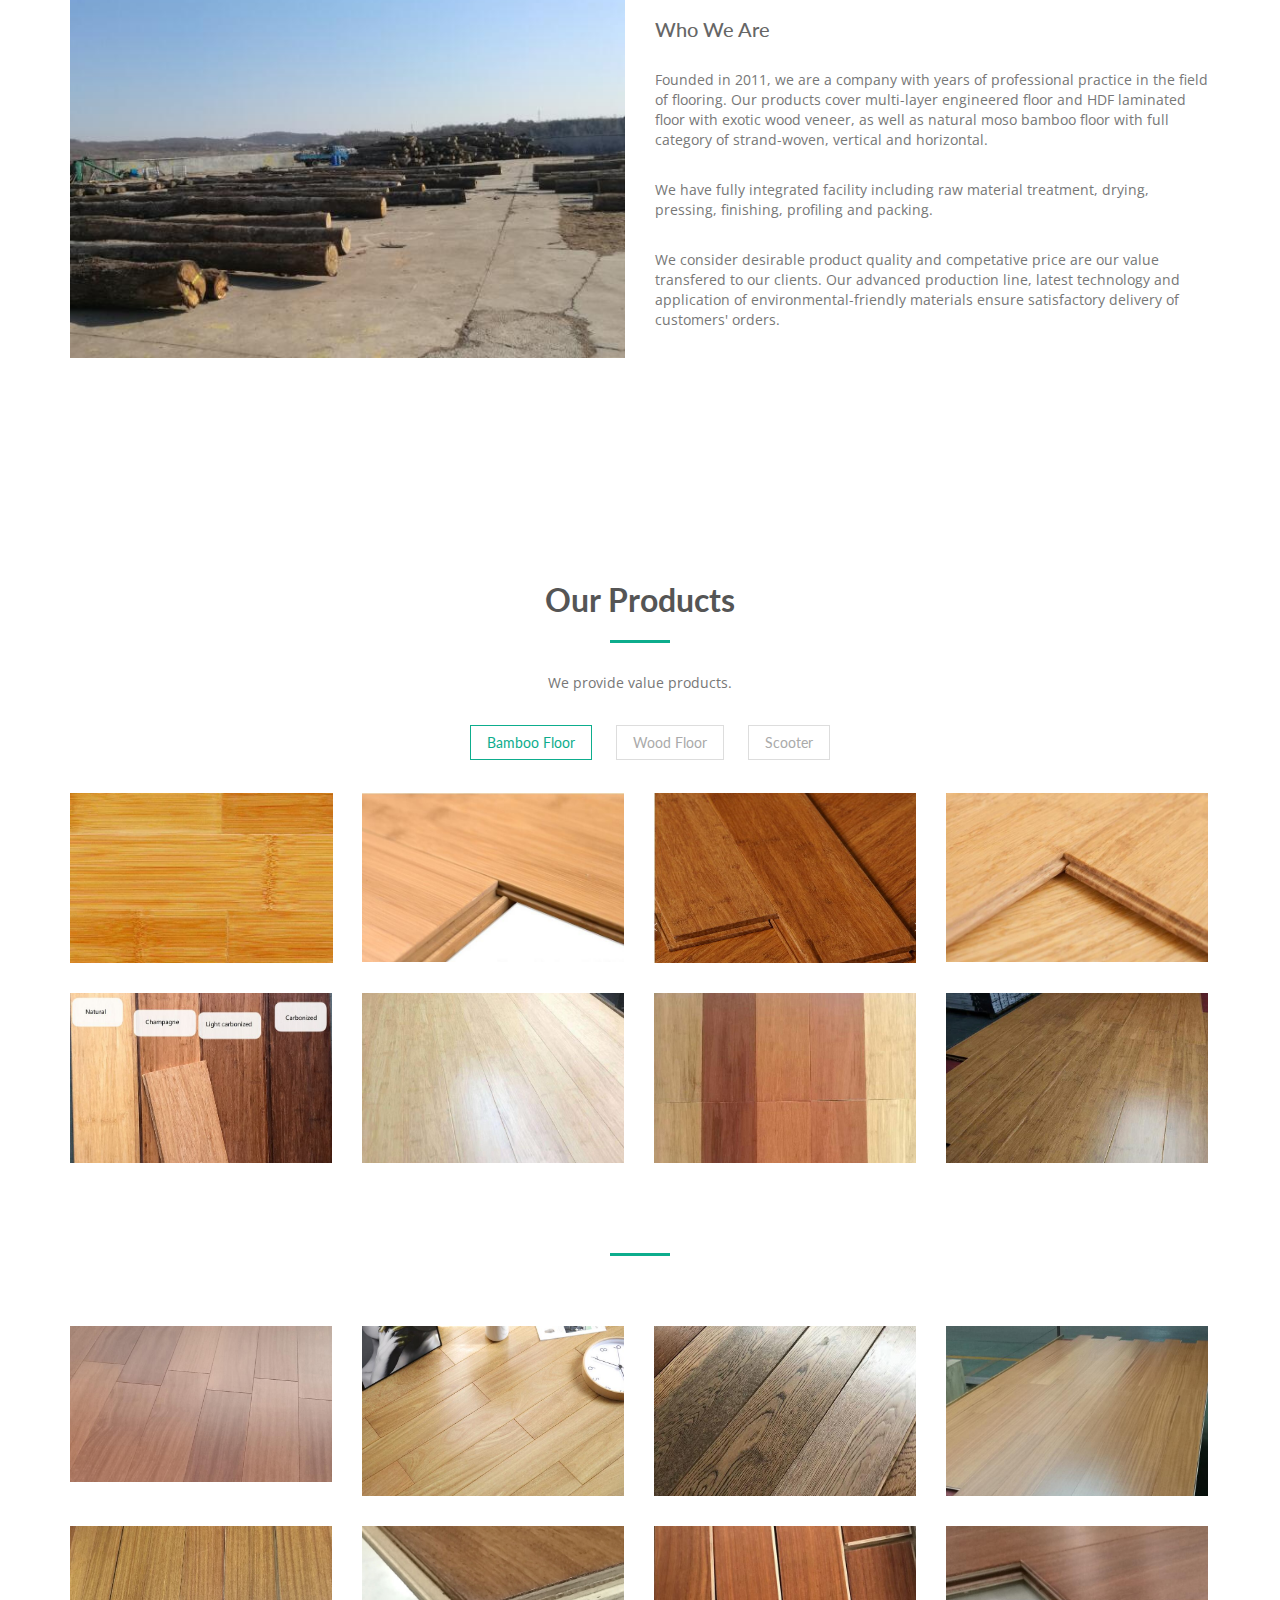
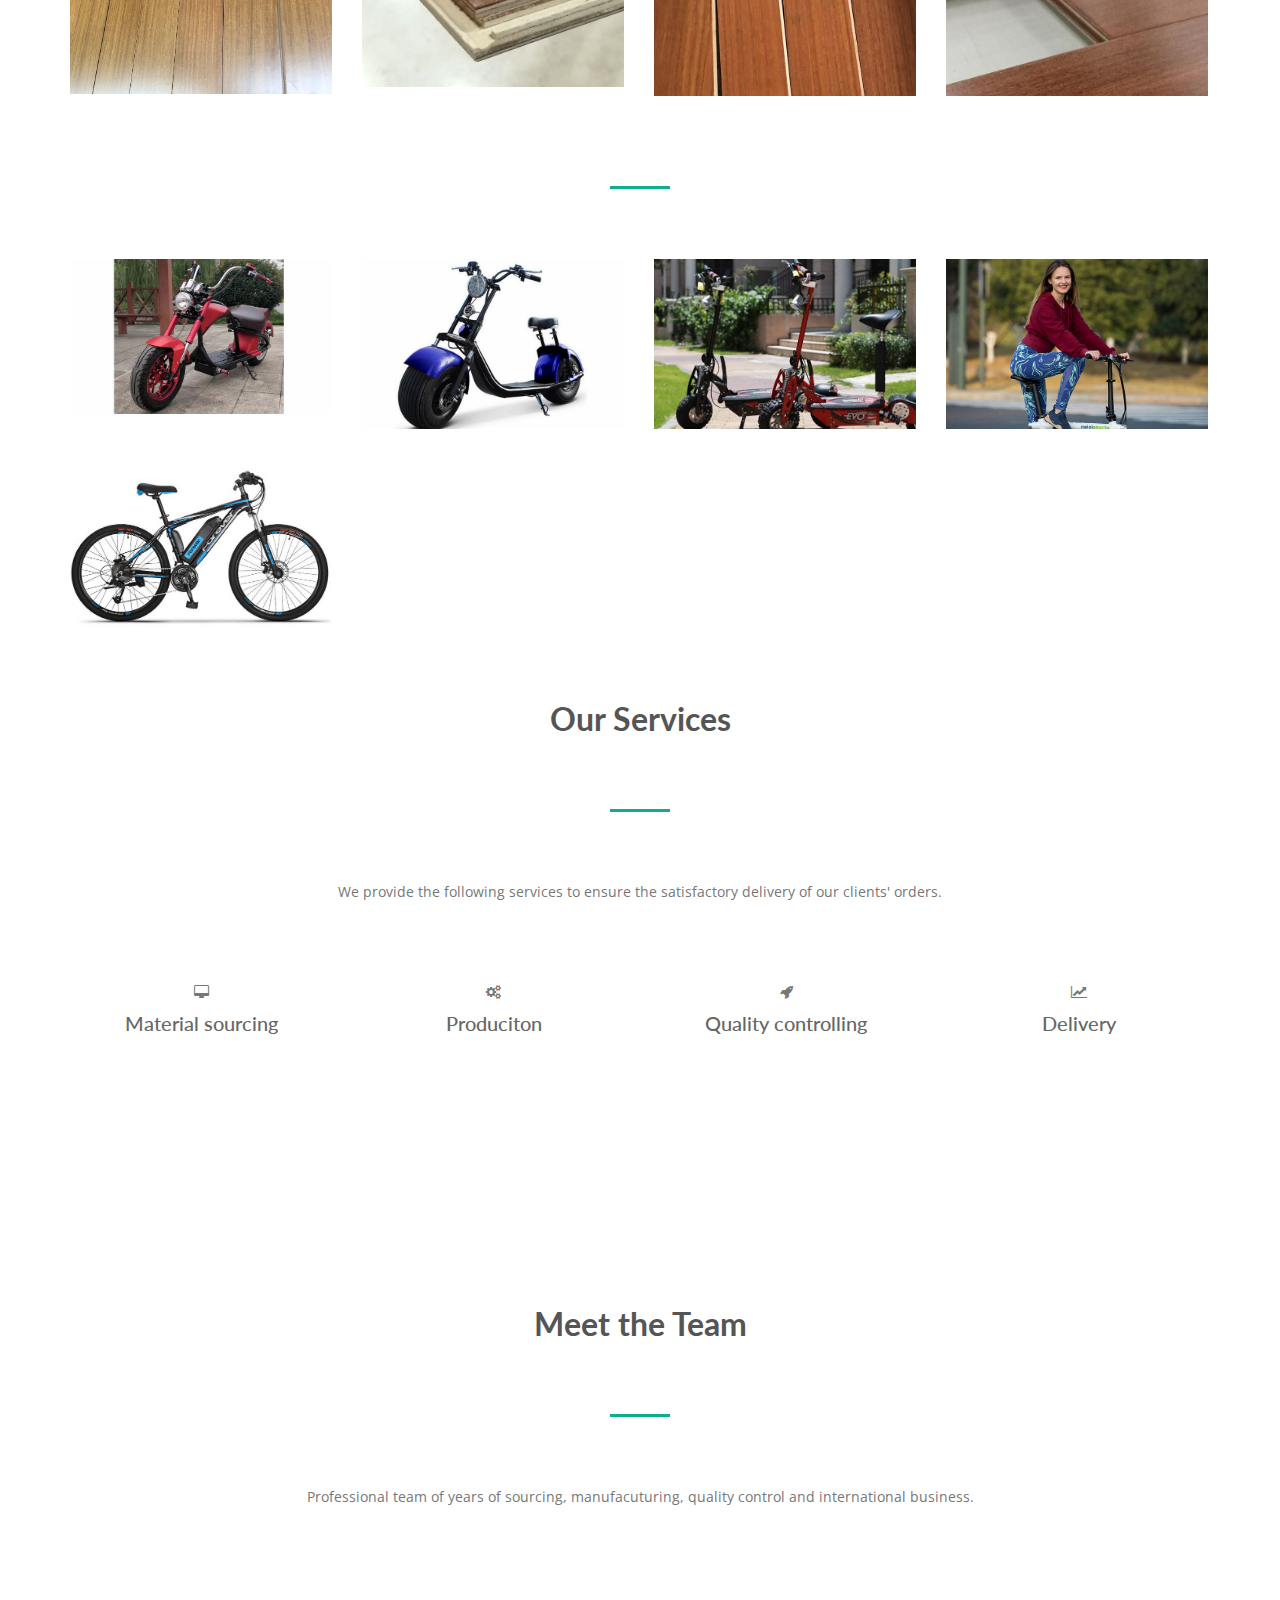
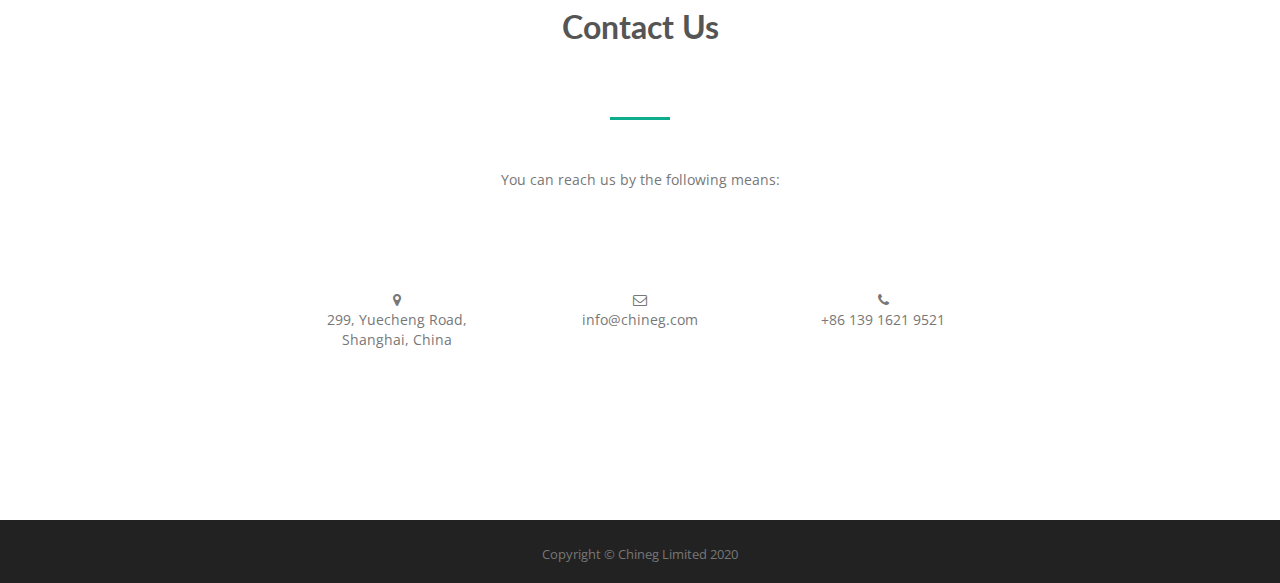
<file: indexoo.html>
<!DOCTYPE html>
<html lang="en">
<head>
<meta charset="utf-8">
<meta name="viewport" content="width=device-width, initial-scale=1">
<title>Chineg</title>
<meta name="description" content="">
<meta name="author" content="">

<!-- Favicons
    ================================================== -->
<link rel="shortcut icon" href="img/favicon.ico" type="image/x-icon">
<link rel="apple-touch-icon" href="img/apple-touch-icon.png">
<link rel="apple-touch-icon" sizes="72x72" href="img/apple-touch-icon-72x72.png">
<link rel="apple-touch-icon" sizes="114x114" href="img/apple-touch-icon-114x114.png">

<!-- Bootstrap -->
<link rel="stylesheet" type="text/css"  href="css/bootstrap.css">
<link rel="stylesheet" type="text/css" href="fonts/font-awesome/css/font-awesome.css">

<!-- Stylesheet
    ================================================== -->
<link rel="stylesheet" type="text/css"  href="css/style.css">
<link rel="stylesheet" type="text/css" href="css/prettyPhoto.css">
<link href='http://fonts.googleapis.com/css?family=Lato:400,700,900,300' rel='stylesheet' type='text/css'>
<link href='http://fonts.googleapis.com/css?family=Open+Sans:400,700,800,600,300' rel='stylesheet' type='text/css'>
<script type="text/javascript" src="js/modernizr.custom.js"></script>

<!-- HTML5 shim and Respond.js for IE8 support of HTML5 elements and media queries -->
<!-- WARNING: Respond.js doesn't work if you view the page via file:// -->
<!--[if lt IE 9]>
      <script src="https://oss.maxcdn.com/html5shiv/3.7.2/html5shiv.min.js"></script>
      <script src="https://oss.maxcdn.com/respond/1.4.2/respond.min.js"></script>
    <![endif]-->
</head>
<body>
<!-- Navigation
    ==========================================-->
<nav id="menu" class="navbar navbar-default navbar-fixed-top">
  <div class="container"> 
    <!-- Brand and toggle get grouped for better mobile display -->
    <div class="navbar-header">
      <button type="button" class="navbar-toggle collapsed" data-toggle="collapse" data-target="#bs-example-navbar-collapse-1"> <span class="sr-only">Toggle navigation</span> <span class="icon-bar"></span> <span class="icon-bar"></span> <span class="icon-bar"></span> </button>
      <a class="navbar-brand" href="index.html"><i class="fa fa-sun-o"></i> CHINEG<strong></strong></a> </div>
    
    <!-- Collect the nav links, forms, and other content for toggling -->
    <div class="collapse navbar-collapse" id="bs-example-navbar-collapse-1">
      <ul class="nav navbar-nav navbar-right">
        <li><a href="#home" class="page-scroll">Home</a></li>
        <li><a href="#about" class="page-scroll">About</a></li>
        <li><a href="#products" class="page-scroll">Products</a></li>       
        <li><a href="#services" class="page-scroll">Services</a></li>
        <li><a href="#team" class="page-scroll">Team</a></li>
        <li><a href="#contact" class="page-scroll">Contact</a></li>
      </ul>
    </div>
    <!-- /.navbar-collapse --> 
  </div>
  <!-- /.container-fluid --> 
</nav>

<!-- Header -->
<header class="text-center" name="home">
  <div class="intro-text">
    <h1>Welcome to <strong>CHINEG</strong></h1>
    <p>We are a value products provider</p>
  </div>
</header>
</div>
<!-- About Section -->
<div id="about">
  <div class="container">
    <div class="section-title text-center center">
    <p> </p>
     <br><br><h2>About Us</h2>
      <hr>
      <div class="clearfix"></div>
      <p>We are devoted to provide value-added flooring to our clients to  make mutual benefit.</p>
    </div>
    <div class="row">
      <div class="col-md-6"> <img src="img/about7.jpg" class="img-responsive"> </div>  
      <div class="col-md-6"> <img src="img/about5.jpg" class="img-responsive"> </div> 
      <div class="col-md-6"> <img src="img/about3.jpg" class="img-responsive"> </div> 
      <div class="col-md-6"> <img src="img/about4.jpg" class="img-responsive"> </div>
      <div class="col-md-6"> <img src="img/about2.jpg" class="img-responsive"> </div>    
<div class="col-md-6">
        <div class="about-text">
         <br><h4>Who We Are </h4><br>
          <p>Founded in 2011, we are a company with years of professional practice in the field of flooring.  Our products cover multi-layer engineered floor and HDF laminated floor with exotic wood veneer, as well as natural moso bamboo floor with full category of strand-woven, vertical and horizontal.   </p><br>
<p>We have fully integrated facility including raw material treatment, drying, pressing, finishing, profiling and packing.  </p><br>
<p>We consider desirable product quality and competative price are our value transfered to our clients.  Our advanced production line, latest technology and application of environmental-friendly materials ensure satisfactory delivery of customers' orders.   
</p><br><br><br><br><br><br>
        </div>
      </div>
    </div>
  </div><br><br><br><br><br>
</div>
<!-- Portfolio Section -->
<div id="products">
  <div class="container"> <!-- Container -->
    <div class="section-title text-center center">
      <h2>Our Products</h2>
      <hr>
      <div class="clearfix"></div>
      <p>We provide value products.</p>
    </div>
    <div class="categories">
      <ul class="cat">
        <li>
          <ol class="type">
            <li><a href="#" data-filter=".Bamboo" class="active">Bamboo Floor</a></li>
            <li><a href="#" data-filter=".wood">Wood Floor</a></li>
            <li><a href="#" data-filter=".scooter">Scooter</a></li>
          </ol>
        </li>
      </ul>
      <div class="clearfix"></div>
    </div>
    <div class="row">
      <div class="portfolio-items">
        <div class="col-sm-6 col-md-3 col-lg-3 Bamboo">
          <div class="portfolio-item">
            <div class="hover-bg"> <a href="img/portfolio/Bamboo-01.jpg" rel="prettyPhoto">
              <div class="hover-text">
                <h4></h4>
                <small>Bamboo Floor</small>
                <div class="clearfix"></div>
              </div>
              <img src="img/portfolio/Bamboo-01.jpg" class="img-responsive" alt="Project Title"> </a> </div>
          </div>
        </div>
        <div class="col-sm-6 col-md-3 col-lg-3 Bamboo">
          <div class="portfolio-item">
            <div class="hover-bg"> <a href="img/portfolio/Bamboo-02.jpg" rel="prettyPhoto">
              <div class="hover-text">
                <h4></h4>
                <small>Bamboo Floor</small>
                <div class="clearfix"></div>
              </div>
              <img src="img/portfolio/Bamboo-02.jpg" class="img-responsive" alt="Project Title"> </a> </div>
          </div>
        </div>
        <div class="col-sm-6 col-md-3 col-lg-3 Bamboo">
          <div class="portfolio-item">
            <div class="hover-bg"> <a href="img/portfolio/Bamboo-03.jpg" rel="prettyPhoto">
              <div class="hover-text">
                <h4></h4>
                <small>Bamboo Floor</small>
                <div class="clearfix"></div>
              </div>
              <img src="img/portfolio/Bamboo-03.jpg" class="img-responsive" alt="Project Title"> </a> </div>
          </div>
        </div>
        <div class="col-sm-6 col-md-3 col-lg-3 Bamboo">
          <div class="portfolio-item">
            <div class="hover-bg"> <a href="img/portfolio/Bamboo-04.jpg" rel="prettyPhoto">
              <div class="hover-text">
                <h4></h4>
                <small>Bamboo Floor</small>
                <div class="clearfix"></div>
              </div>
              <img src="img/portfolio/Bamboo-04.jpg" class="img-responsive" alt="Project Title"> </a> </div>
          </div>
        </div>
        <div class="col-sm-6 col-md-3 col-lg-3 Bamboo">
          <div class="portfolio-item">
            <div class="hover-bg"> <a href="img/portfolio/Bamboo-05.jpg" rel="prettyPhoto">
              <div class="hover-text">
                <h4></h4>
                <small>Bamboo Floor</small>
                <div class="clearfix"></div>
              </div>
              <img src="img/portfolio/Bamboo-05.jpg" class="img-responsive" alt="Project Title"> </a> </div>
          </div>
        </div>
        <div class="col-sm-6 col-md-3 col-lg-3 Bamboo">
          <div class="portfolio-item">
            <div class="hover-bg"> <a href="img/portfolio/Bamboo-06.jpg" rel="prettyPhoto">
              <div class="hover-text">
                <h4></h4>
                <small>Bamboo Floor</small>
                <div class="clearfix"></div>
              </div>
              <img src="img/portfolio/Bamboo-06.jpg" class="img-responsive" alt="Project Title"> </a> </div>
          </div>
        </div>
        <div class="col-sm-6 col-md-3 col-lg-3 Bamboo">
          <div class="portfolio-item">
            <div class="hover-bg"> <a href="img/portfolio/Bamboo-07.jpg" rel="prettyPhoto">
              <div class="hover-text">
                <h4></h4>
                <small>Bamboo Floor</small>
                <div class="clearfix"></div>
              </div>
              <img src="img/portfolio/Bamboo-07.jpg" class="img-responsive" alt="Project Title"> </a> </div>
          </div>
        </div>
        <div class="col-sm-6 col-md-3 col-lg-3 Bamboo">
          <div class="portfolio-item">
            <div class="hover-bg"> <a href="img/portfolio/Bamboo-08.jpg" rel="prettyPhoto">
              <div class="hover-text">
                <h4></h4>
                <small>Bamboo Floor</small>
                <div class="clearfix"></div>
              </div>
              <img src="img/portfolio/Bamboo-08.jpg" class="img-responsive" alt="Project Title"> </a> </div>
          </div>
        </div>
    <div class="container">
         <div class="section-title text-center center">
      <h2></h2>
      <hr>
      <div class="clearfix"></div>
      <p></p>
    </div>
   </div>
        <div class="col-sm-6 col-md-3 col-lg-3 wood">
          <div class="portfolio-item">
            <div class="hover-bg"> <a href="img/portfolio/wood01.jpg" rel="prettyPhoto">
              <div class="hover-text">
                <h4></h4>
                <small>Engineered Cumaru Floor</small>
                <div class="clearfix"></div>
              </div>
              <img src="img/portfolio/wood01.jpg" class="img-responsive" alt="Project Title"> </a> </div>
          </div>
        </div>
             <div class="col-sm-6 col-md-3 col-lg-3 wood">
          <div class="portfolio-item">
            <div class="hover-bg"> <a href="img/portfolio/wood02.jpg" rel="prettyPhoto">
              <div class="hover-text">
                <h4></h4>
                <small>Engineered Cumaru Floor</small>
                <div class="clearfix"></div>
              </div>
              <img src="img/portfolio/wood02.jpg" class="img-responsive" alt="Project Title"> </a> </div>
          </div>
        </div>
             <div class="col-sm-6 col-md-3 col-lg-3 wood">
          <div class="portfolio-item">
            <div class="hover-bg"> <a href="img/portfolio/wood03.jpg" rel="prettyPhoto">
              <div class="hover-text">
                <h4></h4>
                <small>Engineered Cumaru Floor</small>
                <div class="clearfix"></div>
              </div>
              <img src="img/portfolio/wood03.jpg" class="img-responsive" alt="Project Title"> </a> </div>
          </div>
        </div>
             <div class="col-sm-6 col-md-3 col-lg-3 wood">
          <div class="portfolio-item">
            <div class="hover-bg"> <a href="img/portfolio/wood04.jpg" rel="prettyPhoto">
              <div class="hover-text">
                <h4></h4>
                <small>Engineered Cumaru Floor</small>
                <div class="clearfix"></div>
              </div>
              <img src="img/portfolio/wood04.jpg" class="img-responsive" alt="Project Title"> </a> </div>
          </div>
        </div>
         <div class="col-sm-6 col-md-3 col-lg-3 wood">
          <div class="portfolio-item">
            <div class="hover-bg"> <a href="img/portfolio/wood05.jpg" rel="prettyPhoto">
              <div class="hover-text">
                <h4></h4>
                <small>Engineered Cumaru Floor</small>
                <div class="clearfix"></div>
              </div>
              <img src="img/portfolio/wood05.jpg" class="img-responsive" alt="Project Title"> </a> </div>
          </div>
        </div>
        <div class="col-sm-6 col-md-3 col-lg-3 wood">
          <div class="portfolio-item">
            <div class="hover-bg"> <a href="img/portfolio/wood06.jpg" rel="prettyPhoto">
              <div class="hover-text">
                <h4></h4>
                <small>Engineered Cumaru Floor</small>
                <div class="clearfix"></div>
              </div>
              <img src="img/portfolio/wood06.jpg" class="img-responsive" alt="Project Title"> </a> </div>
          </div>
        </div><div class="col-sm-6 col-md-3 col-lg-3 wood">
          <div class="portfolio-item">
            <div class="hover-bg"> <a href="img/portfolio/wood07.jpg" rel="prettyPhoto">
              <div class="hover-text">
                <h4></h4>
                <small>Engineered Cumaru Floor</small>
                <div class="clearfix"></div>
              </div>
              <img src="img/portfolio/wood07.jpg" class="img-responsive" alt="Project Title"> </a> </div>
          </div>
        </div><div class="col-sm-6 col-md-3 col-lg-3 wood">
          <div class="portfolio-item">
            <div class="hover-bg"> <a href="img/portfolio/wood08.jpg" rel="prettyPhoto">
              <div class="hover-text">
                <h4></h4>
                <small>Engineered Cumaru Floor</small>
                <div class="clearfix"></div>
              </div>
              <img src="img/portfolio/wood08.jpg" class="img-responsive" alt="Project Title"> </a> </div>
          </div>
        </div>
          <div class="container">
         <div class="section-title text-center center">
      <h2></h2>
      <hr>
      <div class="clearfix"></div>
      <p></p>
    </div>
   </div>
        <div class="col-sm-6 col-md-3 col-lg-3 scooter">
          <div class="portfolio-item">
            <div class="hover-bg"> <a href="img/portfolio/scooter01.jpg" rel="prettyPhoto">
              <div class="hover-text">
                <h4></h4>
                <small>E-Scooter</small>
                <div class="clearfix"></div>
              </div>
              <img src="img/portfolio/scooter01.jpg" class="img-responsive" alt="Project Title"> </a> </div>
          </div>
        </div>
                <div class="col-sm-6 col-md-3 col-lg-3 scooter">
          <div class="portfolio-item">
            <div class="hover-bg"> <a href="img/portfolio/scooter02.jpg" rel="prettyPhoto">
              <div class="hover-text">
                <h4></h4>
                <small>E-Scooter</small>
                <div class="clearfix"></div>
              </div>
              <img src="img/portfolio/scooter02.jpg" class="img-responsive" alt="Project Title"> </a> </div>
          </div>
        </div>
                <div class="col-sm-6 col-md-3 col-lg-3 scooter">
          <div class="portfolio-item">
            <div class="hover-bg"> <a href="img/portfolio/scooter03.jpg" rel="prettyPhoto">
              <div class="hover-text">
                <h4></h4>
                <small>E-Scooter</small>
                <div class="clearfix"></div>
              </div>
              <img src="img/portfolio/scooter03.jpg" class="img-responsive" alt="Project Title"> </a> </div>
          </div>
        </div>
                        <div class="col-sm-6 col-md-3 col-lg-3 scooter">
          <div class="portfolio-item">
            <div class="hover-bg"> <a href="img/portfolio/scooter04.jpg" rel="prettyPhoto">
              <div class="hover-text">
                <h4></h4>
                <small>E-Scooter</small>
                <div class="clearfix"></div>
              </div>
              <img src="img/portfolio/scooter04.jpg" class="img-responsive" alt="Project Title"> </a> </div>
          </div>
        </div>
                <div class="col-sm-6 col-md-3 col-lg-3 scooter">
          <div class="portfolio-item">
            <div class="hover-bg"> <a href="img/portfolio/scooter05.jpg" rel="prettyPhoto">
              <div class="hover-text">
                <h4></h4>
                <small>E-Scooter</small>
                <div class="clearfix"></div>
              </div>
              <img src="img/portfolio/scooter05.jpg" class="img-responsive" alt="Project Title"> </a> </div>
          </div>
        </div>
      </div>
    </div>
  </div>
</div>
<!-- Services Section -->
<div id="services" class="text-center">
  <div class="container">
    <div class="section-title center">
      <br><h2>Our Services</h2>
      <br><br><hr><br><br>
      <div class="clearfix"></div>
      <p>We provide the following services to ensure the satisfactory delivery of our clients' orders.</p>
    </div>
    <div class="space"></div>
    <div class="row">
      <div class="col-md-3 col-sm-6 service"> <i class="fa fa-desktop"></i>
        <h4>Material sourcing</h4>
        <p></p>
      </div>
      <div class="col-md-3 col-sm-6 service"> <i class="fa fa-gears"></i>
        <h4>Produciton</h4>
        <p></p>
      </div>
      <div class="col-md-3 col-sm-6 service"> <i class="fa fa-rocket"></i>
        <h4>Quality controlling</h4>
        <p></p>
      </div>
      <div class="col-md-3 col-sm-6 service"> <i class="fa fa-line-chart"></i>
        <h4>Delivery</h4>
        <p></p>
      </div>
    </div><br><br><br><br><br><br><br><br><br><br><br><br>
  </div>
<!-- Team Section -->
<div id="team" class="text-center">
  <div class="container">
    <div class="section-title center">
      <h2>Meet the Team</h2>
      <br><br><hr><br><br>
      <p> Professional team of years of sourcing, manufacuturing, quality control and international business.</p><br><br>
     </div>
  </div>
</div>
<!-- Contact Section -->
<div id="contact" class="text-center">
  <div class="container">
    <div class="section-title center">
      <h2>Contact Us</h2><br>
     <br><hr><br>
      <p>You can reach us by the following means:</p><br><br><br>
    </div>
    <div class="col-md-8 col-md-offset-2">
      <div class="col-md-4"> <i class="fa fa-map-marker"></i>
        <p>299, Yuecheng Road,<br>
          Shanghai, China</p>
      </div>
      <div class="col-md-4"> <i class="fa fa-envelope-o"></i>
        <p>info@chineg.com</p>
      </div>
      <div class="col-md-4"> <i class="fa fa-phone"></i>
        <p> +86 139 1621 9521</p>
      </div>
        <div class="container">
    <div class="section-title center">
<p> </p><br><br><br><br><br><br><br><br>
    </div>
     </div>
  </div>
</div>
</div>
<div id="footer">
  <div class="container">
    <div class="fnav">
      <p>Copyright &copy; Chineg Limited 2020</p>
    </div>
  </div>
</div>

<!-- jQuery (necessary for Bootstrap's JavaScript plugins) --> 
<script src="https://ajax.googleapis.com/ajax/libs/jquery/1.11.1/jquery.min.js"></script> 
<script type="text/javascript" src="js/jquery.1.11.1.js"></script> 
<!-- Include all compiled plugins (below), or include individual files as needed --> 
<script type="text/javascript" src="js/bootstrap.js"></script> 
<script type="text/javascript" src="js/SmoothScroll.js"></script> 
<script type="text/javascript" src="js/jquery.counterup.js"></script> 
<script type="text/javascript" src="js/waypoints.js"></script> 
<script type="text/javascript" src="js/jquery.prettyPhoto.js"></script> 
<script type="text/javascript" src="js/jquery.isotope.js"></script> 
<script type="text/javascript" src="js/jqBootstrapValidation.js"></script> 
<script type="text/javascript" src="js/contact_me.js"></script> 

<!-- Javascripts
    ================================================== --> 
<script type="text/javascript" src="js/main.js"></script>
</body>
</html>
</file>
<file: css/style.css>
body, html {
	font-family: 'Lato', sans-serif;
	text-rendering: optimizeLegibility !important;
	-webkit-font-smoothing: antialiased !important;
	color: #777;
}
h1 {
}
h1 strong {
	font-weight: 900;
}
h2 {
	line-height: 20px;
	font-size: 32px;
	font-weight: 700;
	margin: 0;
	color: #555;
}
h3 {
	font-size: 16px;
	font-weight: 700;
}
h4 {
	font-size: 20px;
	color: #666;
}
h5 {
	text-transform: uppercase;
	font-weight: 700;
	line-height: 20px;
}
p {
	font-family: 'Open Sans', sans-serif;
}
a {
	color: #0dad8d;
}
a:hover, a:focus {
	text-decoration: none;
	color: #222;
}
.clearfix:after {
	visibility: hidden;
	display: block;
	font-size: 0;
	content: " ";
	clear: both;
	height: 0;
}
.clearfix {
	display: inline-block;
}
* html .clearfix {
	height: 1%;
}
.clearfix {
	display: block;
}
ul, ol {
	padding: 0;
	webkit-padding: 0;
	moz-padding: 0;
	list-style: none;
}
hr {
	height: 3px;
	width: 60px;
	text-align: center;
	position: relative;
	background: #0dad8d;
	border: 0;
	margin: 10px auto 30px;
}
.tlinks{text-indent:-9999px;height:0;line-height:0;font-size:0;overflow:hidden;}
/* Navigation */
#menu {
	padding: 20px;
	transition: all 0.8s;
}
#menu.navbar-default {
	background-color: rgba(248, 248, 248, 0);
	border-color: rgba(231, 231, 231, 0);
}
#menu a.navbar-brand {
	text-transform: uppercase;
	font-size: 22px;
	color: #fff;
	font-weight: 900;
}
#menu a.navbar-brand i.fa {
	color: rgba(255,255,255,0.7);
	margin-right: 3px;
}
#menu.navbar-default .navbar-nav > li > a {
	text-transform: uppercase;
	color: #eeeeee;
	font-size: 12px;
	letter-spacing: 1px;
}
#menu.navbar-default .navbar-nav > li > a:hover {
	color: #0dad8d;
}
.on {
	background-color: #222222 !important;
	padding: 0 !important;
}
.navbar-default .navbar-nav > .active > a, .navbar-default .navbar-nav > .active > a:hover, .navbar-default .navbar-nav > .active > a:focus {
	color: #0dad8d !important;
	background-color: transparent;
}
.navbar-toggle {
	border-radius: 0;
}
.navbar-default .navbar-toggle:hover, .navbar-default .navbar-toggle:focus {
	background-color: #0dad8d;
	border-color: #0dad8d;
}
.navbar-default .navbar-toggle:hover>.icon-bar {
	background-color: #FFF;
}
/* Home Style */
header {
	background: url(../img/header-bg.jpg) no-repeat bottom right;
	background-size: cover;
	color: #cfcfcf;
	position: relative;
	height: 100%;
}
header p {
	color: rgba(255,255,255,0.8);
	font-size: 20px;
	margin-bottom: 80px;
}
.intro-text {
	position: relative;
	padding-top: 250px;
	padding-right: 0;
	padding-left: 0;
	padding-bottom: 170px;
}
.intro-text H1 {
	font-size: 60px;
	text-transform: uppercase;
	color: #fff;
}
.btn-default {
	color: #fff;
	font-family: 'Open Sans', sans-serif;
	background-color: transparent;
	border: 2px solid rgba(255,255,255,0.8);
	margin: 0 8px;
	padding: 12px 24px;
	font-size: 16px;
	transition: all 0.5s;
	border-radius: 4px;
}
.btn-default:hover, .btn-default:focus, .btn-default.focus, .btn-default:active, .btn-default.active {
	background-color: #fff;
	color: #0dad8d;
	border-color: #fff;
}
/* Services Section */
#services-section {
	padding: 120px 0;
	background-color: #fff;
}
#services-section h4 {
	font-weight: 700;
}
.space {
	margin-top: 40px;
}
#services-section i.fa {
	font-size: 40px;
	margin-bottom: 20px;
	transition: all 0.5s;
	color: #0dbf9b;
}
/* Gallery Section 
==============================*/
#works-section {
	padding: 120px 0;
	background-color: #f6f6f6;
}
.categories {
	padding-bottom: 30px;
	text-align: center;
}
ul.cat li {
	display: inline-block;
}
ol.type li {
	display: inline-block;
	margin-left: 20px;
}
ol.type li a {
	color: #aaa;
	border: 1px solid #ddd;
	padding: 8px 16px;
	border-radius: 0;
}
ol.type li a.active {
	color: #0dad8d;
	border: 1px solid #0dad8d;
}
ol.type li a:hover {
	color: #0dad8d;
	border: 1px solid #0dad8d;
}
.isotope-item {
	z-index: 2
}
.isotope-hidden.isotope-item {
	z-index: 1
}
.isotope, .isotope .isotope-item {
	/* change duration value to whatever you like */
	-webkit-transition-duration: 0.8s;
	-moz-transition-duration: 0.8s;
	transition-duration: 0.8s;
}
.isotope-item {
	margin-right: -1px;
	-webkit-backface-visibility: hidden;
	backface-visibility: hidden;
}
.isotope {
	-webkit-backface-visibility: hidden;
	backface-visibility: hidden;
	-webkit-transition-property: height, width;
	-moz-transition-property: height, width;
	transition-property: height, width;
}
.isotope .isotope-item {
	-webkit-backface-visibility: hidden;
	backface-visibility: hidden;
	-webkit-transition-property: -webkit-transform, opacity;
	-moz-transition-property: -moz-transform, opacity;
	transition-property: transform, opacity;
}
.portfolio-item {
	margin-bottom: 30px;
}
.portfolio-item .hover-bg {
	height: 170px;
	overflow: hidden;
	position: relative;
}
.hover-bg .hover-text {
	position: absolute;
	text-align: center;
	margin: 0 auto;
	color: #ffffff;
	background: rgba(0, 0, 0, 0.66);
	padding: 17% 0 0 0;
	height: 100%;
	width: 100%;
	opacity: 0;
	transition: all 0.5s;
}
.hover-bg .hover-text>h4 {
	opacity: 0;
	-webkit-transform: translateY(100%);
	transform: translateY(100%);
	transition: all 0.3s;
	color: #ffffff;
}
.hover-bg:hover .hover-text>h4 {
	opacity: 1;
	-webkit-backface-visibility: hidden;
	-webkit-transform: translateY(0);
	transform: translateY(0);
}
.hover-bg .hover-text>i {
	opacity: 0;
	-webkit-transform: translateY(0);
	transform: translateY(0);
	transition: all 0.3s;
}
.hover-bg:hover .hover-text>i {
	opacity: 1;
	-webkit-backface-visibility: hidden;
	-webkit-transform: translateY(100%);
	transform: translateY(100%);
}
.hover-bg:hover .hover-text {
	opacity: 1;
}
#works-section i.fa {
	height: 30px;
	width: 30px;
	border: 1px solid #F5AB35;
	font-size: 20px;
	padding: 5px;
	border-radius: 50%;
	color: #F5AB35;
}
/* About Section */
#about-section {
	padding: 120px 0;
}
#about-section p {
	margin-top: 20px;
	margin-bottom: 30px;
}
/* Team Section */
#team-section {
	padding: 100px 0;
}
.section-title.center {
	padding: 30px 0;
}
.section-title h2 {
	margin-bottom: 30px;
}
img.img-circle.team-img {
	width: 150px;
	height: 150px;
	border: 4px solid transparent;
	transition: all 0.5s;
}
#team-section .team .thumbnail:hover>img.img-circle.team-img {
	border: 4px solid #fff;
	font-size: medium;
}
#team-section .thumbnail {
	background: transparent;
	border: 0;
}
#team-section .thumbnail .caption {
	padding: 9px;
}
/* Achivements Section */
#achievements {
	padding: 80px 0;
	background-color: #0dbf9b;
}
.achievement-box {
	text-align: center;
	margin: 20px 0;
}
.achievement-box h4 {
	font-size: 16px;
	color: rgba(255,255,255,0.8);
	text-transform: uppercase;
}
.achievement-box span.count {
	color: #fff;
	font-size: 50px;
	font-weight: 500;
	display: block;
}
/* Contact Section */
#contact-section {
	padding: 120px 0 60px 0;
	background-color: #f6f6f6;
}
#contact-section h3 {
	font-size: 20px;
	font-weight: 400;
}
#contact-section form {
	padding: 30px 0;
}
#contact-section i.fa {
	color: #0dad8d;
	font-size: 16px;
	margin-bottom: 10px;
}
label {
	font-size: 12px;
	font-weight: 400;
	font-family: 'Open Sans', sans-serif;
	float: left;
}
#contact-section .form-control {
	display: block;
	width: 100%;
	padding: 6px 12px;
	font-size: 14px;
	line-height: 1.42857143;
	color: #555;
	background-color: #fff;
	background-image: none;
	border: 1px solid #ccc;
	border-radius: 2px;
	-webkit-box-shadow: none;
	box-shadow: none;
	-webkit-transition: none;
	-o-transition: none;
	transition: none;
}
#contact-section .form-control:focus {
	border-color: inherit;
	outline: 0;
	-webkit-box-shadow: transparent;
	box-shadow: transparent;
}
#contact-section .btn {
	background: transparent;
	border: 2px solid #12dbb2;
	border-radius: 4px;
	padding: 10px 20px;
	margin-top: 20px;
	color: #0dbf9b;
}
#contact-section .btn:hover, #contact-section .btn:focus {
	background: #0dbf9b;
	border: 2px solid #0dbf9b;
	color: #fff;
}
#contact-section .text-danger {
	color: #cc3300;
	text-align: left;
}
.btn:active, .btn.active {
	background-image: none;
	outline: 0;
	-webkit-box-shadow: none;
	box-shadow: none;
}
a:focus, .btn:focus, .btn:active:focus, .btn.active:focus, .btn.focus, .btn:active.focus, .btn.active.focus {
	outline: none;
	outline-offset: none;
}
/* Social Section */
#social-section {
	padding: 30px 0;
	background-color: #0dbf9b;
	text-align: center;
}
#social-section .social ul li {
	display: inline-block;
	margin: 0 20px;
}
#social-section .social i.fa {
	font-size: 24px;
	padding: 4px 5px;
	color: #fff;
	transition: all 0.5s;
}
#social-section .social i.fa:hover {
	color: #666;
}
/* Footer */
#footer {
	background-color: #222222;
	color: #777;
	padding: 15px 0 10px 0;
	text-align: center;
}
#footer p {
	font-size: 13px;
	margin-top: 10px;
}
#footer a {
	color: #999;
}
#footer a:hover, a:focus {
	text-decoration: none;
	color: #0dad8d;
}

@media (max-width: 768px) {
.content {
	padding: 40% 0 0;
}
}

@media (max-width: 603px) {
#menu.navbar-default {
	background-color: rgba(0, 0, 0, 0.7);
}
label {
	float: none !important
}
.hover-bg .hover-text {
	padding: 12% 10%;
}
}

@media (max-width: 360px) {
.hover-bg .hover-text {
	padding: 22% 10%;
}
}
</file>
<file: css/prettyPhoto.css>
div.pp_default .pp_top,div.pp_default .pp_top .pp_middle,div.pp_default .pp_top .pp_left,div.pp_default .pp_top .pp_right,div.pp_default .pp_bottom,div.pp_default .pp_bottom .pp_left,div.pp_default .pp_bottom .pp_middle,div.pp_default .pp_bottom .pp_right{height:13px}
div.pp_default .pp_top .pp_left{background:url(../img/prettyPhoto/default/sprite.png) -78px -93px no-repeat}
div.pp_default .pp_top .pp_middle{background:url(../img/prettyPhoto/default/sprite_x.png) top left repeat-x}
div.pp_default .pp_top .pp_right{background:url(../img/prettyPhoto/default/sprite.png) -112px -93px no-repeat}
div.pp_default .pp_content .ppt{color:#f8f8f8}
div.pp_default .pp_content_container .pp_left{background:url(../img/prettyPhoto/default/sprite_y.png) -7px 0 repeat-y;padding-left:13px}
div.pp_default .pp_content_container .pp_right{background:url(../img/prettyPhoto/default/sprite_y.png) top right repeat-y;padding-right:13px}
div.pp_default .pp_next:hover{background:url(../img/prettyPhoto/default/sprite_next.png) center right no-repeat;cursor:pointer}
div.pp_default .pp_previous:hover{background:url(../img/prettyPhoto/default/sprite_prev.png) center left no-repeat;cursor:pointer}
div.pp_default .pp_expand{background:url(../img/prettyPhoto/default/sprite.png) 0 -29px no-repeat;cursor:pointer;width:28px;height:28px}
div.pp_default .pp_expand:hover{background:url(../img/prettyPhoto/default/sprite.png) 0 -56px no-repeat;cursor:pointer}
div.pp_default .pp_contract{background:url(../img/prettyPhoto/default/sprite.png) 0 -84px no-repeat;cursor:pointer;width:28px;height:28px}
div.pp_default .pp_contract:hover{background:url(../img/prettyPhoto/default/sprite.png) 0 -113px no-repeat;cursor:pointer}
div.pp_default .pp_close{width:30px;height:30px;background:url(../img/prettyPhoto/default/sprite.png) 2px 1px no-repeat;cursor:pointer}
div.pp_default .pp_gallery ul li a{background:url(../img/prettyPhoto/default/default_thumb.png) center center #f8f8f8;border:1px solid #aaa}
div.pp_default .pp_social{margin-top:7px}
div.pp_default .pp_gallery a.pp_arrow_previous,div.pp_default .pp_gallery a.pp_arrow_next{position:static;left:auto}
div.pp_default .pp_nav .pp_play,div.pp_default .pp_nav .pp_pause{background:url(../img/prettyPhoto/default/sprite.png) -51px 1px no-repeat;height:30px;width:30px}
div.pp_default .pp_nav .pp_pause{background-position:-51px -29px}
div.pp_default a.pp_arrow_previous,div.pp_default a.pp_arrow_next{background:url(../img/prettyPhoto/default/sprite.png) -31px -3px no-repeat;height:20px;width:20px;margin:4px 0 0}
div.pp_default a.pp_arrow_next{left:52px;background-position:-82px -3px}
div.pp_default .pp_content_container .pp_details{margin-top:5px}
div.pp_default .pp_nav{clear:none;height:30px;width:110px;position:relative}
div.pp_default .pp_nav .currentTextHolder{font-family:Georgia;font-style:italic;color:#999;font-size:11px;left:75px;line-height:25px;position:absolute;top:2px;margin:0;padding:0 0 0 10px}
div.pp_default .pp_close:hover,div.pp_default .pp_nav .pp_play:hover,div.pp_default .pp_nav .pp_pause:hover,div.pp_default .pp_arrow_next:hover,div.pp_default .pp_arrow_previous:hover{opacity:0.7}
div.pp_default .pp_description{font-size:11px;font-weight:700;line-height:14px;margin:5px 50px 5px 0}
div.pp_default .pp_bottom .pp_left{background:url(../img/prettyPhoto/default/sprite.png) -78px -127px no-repeat}
div.pp_default .pp_bottom .pp_middle{background:url(../img/prettyPhoto/default/sprite_x.png) bottom left repeat-x}
div.pp_default .pp_bottom .pp_right{background:url(../img/prettyPhoto/default/sprite.png) -112px -127px no-repeat}
div.pp_default .pp_loaderIcon{background:url(../img/prettyPhoto/default/loader.gif) center center no-repeat}
div.light_rounded .pp_top .pp_left{background:url(../img/prettyPhoto/light_rounded/sprite.png) -88px -53px no-repeat}
div.light_rounded .pp_top .pp_right{background:url(../img/prettyPhoto/light_rounded/sprite.png) -110px -53px no-repeat}
div.light_rounded .pp_next:hover{background:url(../img/prettyPhoto/light_rounded/btnNext.png) center right no-repeat;cursor:pointer}
div.light_rounded .pp_previous:hover{background:url(../img/prettyPhoto/light_rounded/btnPrevious.png) center left no-repeat;cursor:pointer}
div.light_rounded .pp_expand{background:url(../img/prettyPhoto/light_rounded/sprite.png) -31px -26px no-repeat;cursor:pointer}
div.light_rounded .pp_expand:hover{background:url(../img/prettyPhoto/light_rounded/sprite.png) -31px -47px no-repeat;cursor:pointer}
div.light_rounded .pp_contract{background:url(../img/prettyPhoto/light_rounded/sprite.png) 0 -26px no-repeat;cursor:pointer}
div.light_rounded .pp_contract:hover{background:url(../img/prettyPhoto/light_rounded/sprite.png) 0 -47px no-repeat;cursor:pointer}
div.light_rounded .pp_close{width:75px;height:22px;background:url(../img/prettyPhoto/light_rounded/sprite.png) -1px -1px no-repeat;cursor:pointer}
div.light_rounded .pp_nav .pp_play{background:url(../img/prettyPhoto/light_rounded/sprite.png) -1px -100px no-repeat;height:15px;width:14px}
div.light_rounded .pp_nav .pp_pause{background:url(../img/prettyPhoto/light_rounded/sprite.png) -24px -100px no-repeat;height:15px;width:14px}
div.light_rounded .pp_arrow_previous{background:url(../img/prettyPhoto/light_rounded/sprite.png) 0 -71px no-repeat}
div.light_rounded .pp_arrow_next{background:url(../img/prettyPhoto/light_rounded/sprite.png) -22px -71px no-repeat}
div.light_rounded .pp_bottom .pp_left{background:url(../img/prettyPhoto/light_rounded/sprite.png) -88px -80px no-repeat}
div.light_rounded .pp_bottom .pp_right{background:url(../img/prettyPhoto/light_rounded/sprite.png) -110px -80px no-repeat}
div.dark_rounded .pp_top .pp_left{background:url(../img/prettyPhoto/dark_rounded/sprite.png) -88px -53px no-repeat}
div.dark_rounded .pp_top .pp_right{background:url(../img/prettyPhoto/dark_rounded/sprite.png) -110px -53px no-repeat}
div.dark_rounded .pp_content_container .pp_left{background:url(../img/prettyPhoto/dark_rounded/contentPattern.png) top left repeat-y}
div.dark_rounded .pp_content_container .pp_right{background:url(../img/prettyPhoto/dark_rounded/contentPattern.png) top right repeat-y}
div.dark_rounded .pp_next:hover{background:url(../img/prettyPhoto/dark_rounded/btnNext.png) center right no-repeat;cursor:pointer}
div.dark_rounded .pp_previous:hover{background:url(../img/prettyPhoto/dark_rounded/btnPrevious.png) center left no-repeat;cursor:pointer}
div.dark_rounded .pp_expand{background:url(../img/prettyPhoto/dark_rounded/sprite.png) -31px -26px no-repeat;cursor:pointer}
div.dark_rounded .pp_expand:hover{background:url(../img/prettyPhoto/dark_rounded/sprite.png) -31px -47px no-repeat;cursor:pointer}
div.dark_rounded .pp_contract{background:url(../img/prettyPhoto/dark_rounded/sprite.png) 0 -26px no-repeat;cursor:pointer}
div.dark_rounded .pp_contract:hover{background:url(../img/prettyPhoto/dark_rounded/sprite.png) 0 -47px no-repeat;cursor:pointer}
div.dark_rounded .pp_close{width:75px;height:22px;background:url(../img/prettyPhoto/dark_rounded/sprite.png) -1px -1px no-repeat;cursor:pointer}
div.dark_rounded .pp_description{margin-right:85px;color:#fff}
div.dark_rounded .pp_nav .pp_play{background:url(../img/prettyPhoto/dark_rounded/sprite.png) -1px -100px no-repeat;height:15px;width:14px}
div.dark_rounded .pp_nav .pp_pause{background:url(../img/prettyPhoto/dark_rounded/sprite.png) -24px -100px no-repeat;height:15px;width:14px}
div.dark_rounded .pp_arrow_previous{background:url(../img/prettyPhoto/dark_rounded/sprite.png) 0 -71px no-repeat}
div.dark_rounded .pp_arrow_next{background:url(../img/prettyPhoto/dark_rounded/sprite.png) -22px -71px no-repeat}
div.dark_rounded .pp_bottom .pp_left{background:url(../img/prettyPhoto/dark_rounded/sprite.png) -88px -80px no-repeat}
div.dark_rounded .pp_bottom .pp_right{background:url(../img/prettyPhoto/dark_rounded/sprite.png) -110px -80px no-repeat}
div.dark_rounded .pp_loaderIcon{background:url(../img/prettyPhoto/dark_rounded/loader.gif) center center no-repeat}
div.dark_square .pp_left,div.dark_square .pp_middle,div.dark_square .pp_right,div.dark_square .pp_content{background:#000}
div.dark_square .pp_description{color:#fff;margin:0 85px 0 0}
div.dark_square .pp_loaderIcon{background:url(../img/prettyPhoto/dark_square/loader.gif) center center no-repeat}
div.dark_square .pp_expand{background:url(../img/prettyPhoto/dark_square/sprite.png) -31px -26px no-repeat;cursor:pointer}
div.dark_square .pp_expand:hover{background:url(../img/prettyPhoto/dark_square/sprite.png) -31px -47px no-repeat;cursor:pointer}
div.dark_square .pp_contract{background:url(../img/prettyPhoto/dark_square/sprite.png) 0 -26px no-repeat;cursor:pointer}
div.dark_square .pp_contract:hover{background:url(../img/prettyPhoto/dark_square/sprite.png) 0 -47px no-repeat;cursor:pointer}
div.dark_square .pp_close{width:75px;height:22px;background:url(../img/prettyPhoto/dark_square/sprite.png) -1px -1px no-repeat;cursor:pointer}
div.dark_square .pp_nav{clear:none}
div.dark_square .pp_nav .pp_play{background:url(../img/prettyPhoto/dark_square/sprite.png) -1px -100px no-repeat;height:15px;width:14px}
div.dark_square .pp_nav .pp_pause{background:url(../img/prettyPhoto/dark_square/sprite.png) -24px -100px no-repeat;height:15px;width:14px}
div.dark_square .pp_arrow_previous{background:url(../img/prettyPhoto/dark_square/sprite.png) 0 -71px no-repeat}
div.dark_square .pp_arrow_next{background:url(../img/prettyPhoto/dark_square/sprite.png) -22px -71px no-repeat}
div.dark_square .pp_next:hover{background:url(../img/prettyPhoto/dark_square/btnNext.png) center right no-repeat;cursor:pointer}
div.dark_square .pp_previous:hover{background:url(../img/prettyPhoto/dark_square/btnPrevious.png) center left no-repeat;cursor:pointer}
div.light_square .pp_expand{background:url(../img/prettyPhoto/light_square/sprite.png) -31px -26px no-repeat;cursor:pointer}
div.light_square .pp_expand:hover{background:url(../img/prettyPhoto/light_square/sprite.png) -31px -47px no-repeat;cursor:pointer}
div.light_square .pp_contract{background:url(../img/prettyPhoto/light_square/sprite.png) 0 -26px no-repeat;cursor:pointer}
div.light_square .pp_contract:hover{background:url(../img/prettyPhoto/light_square/sprite.png) 0 -47px no-repeat;cursor:pointer}
div.light_square .pp_close{width:75px;height:22px;background:url(../img/prettyPhoto/light_square/sprite.png) -1px -1px no-repeat;cursor:pointer}
div.light_square .pp_nav .pp_play{background:url(../img/prettyPhoto/light_square/sprite.png) -1px -100px no-repeat;height:15px;width:14px}
div.light_square .pp_nav .pp_pause{background:url(../img/prettyPhoto/light_square/sprite.png) -24px -100px no-repeat;height:15px;width:14px}
div.light_square .pp_arrow_previous{background:url(../img/prettyPhoto/light_square/sprite.png) 0 -71px no-repeat}
div.light_square .pp_arrow_next{background:url(../img/prettyPhoto/light_square/sprite.png) -22px -71px no-repeat}
div.light_square .pp_next:hover{background:url(../img/prettyPhoto/light_square/btnNext.png) center right no-repeat;cursor:pointer}
div.light_square .pp_previous:hover{background:url(../img/prettyPhoto/light_square/btnPrevious.png) center left no-repeat;cursor:pointer}
div.facebook .pp_top .pp_left{background:url(../img/prettyPhoto/facebook/sprite.png) -88px -53px no-repeat}
div.facebook .pp_top .pp_middle{background:url(../img/prettyPhoto/facebook/contentPatternTop.png) top left repeat-x}
div.facebook .pp_top .pp_right{background:url(../img/prettyPhoto/facebook/sprite.png) -110px -53px no-repeat}
div.facebook .pp_content_container .pp_left{background:url(../img/prettyPhoto/facebook/contentPatternLeft.png) top left repeat-y}
div.facebook .pp_content_container .pp_right{background:url(../img/prettyPhoto/facebook/contentPatternRight.png) top right repeat-y}
div.facebook .pp_expand{background:url(../img/prettyPhoto/facebook/sprite.png) -31px -26px no-repeat;cursor:pointer}
div.facebook .pp_expand:hover{background:url(../img/prettyPhoto/facebook/sprite.png) -31px -47px no-repeat;cursor:pointer}
div.facebook .pp_contract{background:url(../img/prettyPhoto/facebook/sprite.png) 0 -26px no-repeat;cursor:pointer}
div.facebook .pp_contract:hover{background:url(../img/prettyPhoto/facebook/sprite.png) 0 -47px no-repeat;cursor:pointer}
div.facebook .pp_close{width:22px;height:22px;background:url(../img/prettyPhoto/facebook/sprite.png) -1px -1px no-repeat;cursor:pointer}
div.facebook .pp_description{margin:0 37px 0 0}
div.facebook .pp_loaderIcon{background:url(../img/prettyPhoto/facebook/loader.gif) center center no-repeat}
div.facebook .pp_arrow_previous{background:url(../img/prettyPhoto/facebook/sprite.png) 0 -71px no-repeat;height:22px;margin-top:0;width:22px}
div.facebook .pp_arrow_previous.disabled{background-position:0 -96px;cursor:default}
div.facebook .pp_arrow_next{background:url(../img/prettyPhoto/facebook/sprite.png) -32px -71px no-repeat;height:22px;margin-top:0;width:22px}
div.facebook .pp_arrow_next.disabled{background-position:-32px -96px;cursor:default}
div.facebook .pp_nav{margin-top:0}
div.facebook .pp_nav p{font-size:15px;padding:0 3px 0 4px}
div.facebook .pp_nav .pp_play{background:url(../img/prettyPhoto/facebook/sprite.png) -1px -123px no-repeat;height:22px;width:22px}
div.facebook .pp_nav .pp_pause{background:url(../img/prettyPhoto/facebook/sprite.png) -32px -123px no-repeat;height:22px;width:22px}
div.facebook .pp_next:hover{background:url(../img/prettyPhoto/facebook/btnNext.png) center right no-repeat;cursor:pointer}
div.facebook .pp_previous:hover{background:url(../img/prettyPhoto/facebook/btnPrevious.png) center left no-repeat;cursor:pointer}
div.facebook .pp_bottom .pp_left{background:url(../img/prettyPhoto/facebook/sprite.png) -88px -80px no-repeat}
div.facebook .pp_bottom .pp_middle{background:url(../img/prettyPhoto/facebook/contentPatternBottom.png) top left repeat-x}
div.facebook .pp_bottom .pp_right{background:url(../img/prettyPhoto/facebook/sprite.png) -110px -80px no-repeat}
div.pp_pic_holder a:focus{outline:none}
div.pp_overlay{background:#000;display:none;left:0;position:absolute;top:0;width:100%;z-index:9500}
div.pp_pic_holder{display:none;position:absolute;width:100px;z-index:10000}
.pp_content{height:40px;min-width:40px}
* html .pp_content{width:40px}
.pp_content_container{position:relative;text-align:left;width:100%}
.pp_content_container .pp_left{padding-left:20px}
.pp_content_container .pp_right{padding-right:20px}
.pp_content_container .pp_details{float:left;margin:10px 0 2px}
.pp_description{display:none;margin:0}
.pp_social{float:left;margin:0}
.pp_social .facebook{float:left;margin-left:5px;width:55px;overflow:hidden}
.pp_social .twitter{float:left}
.pp_nav{clear:right;float:left;margin:3px 10px 0 0}
.pp_nav p{float:left;white-space:nowrap;margin:2px 4px}
.pp_nav .pp_play,.pp_nav .pp_pause{float:left;margin-right:4px;text-indent:-10000px}
a.pp_arrow_previous,a.pp_arrow_next{display:block;float:left;height:15px;margin-top:3px;overflow:hidden;text-indent:-10000px;width:14px}
.pp_hoverContainer{position:absolute;top:0;width:100%;z-index:2000}
.pp_gallery{display:none;left:50%;margin-top:-50px;position:absolute;z-index:10000}
.pp_gallery div{float:left;overflow:hidden;position:relative}
.pp_gallery ul{float:left;height:35px;position:relative;white-space:nowrap;margin:0 0 0 5px;padding:0}
.pp_gallery ul a{border:1px rgba(0,0,0,0.5) solid;display:block;float:left;height:33px;overflow:hidden}
.pp_gallery ul a img{border:0}
.pp_gallery li{display:block;float:left;margin:0 5px 0 0;padding:0}
.pp_gallery li.default a{background:url(../img/prettyPhoto/facebook/default_thumbnail.gif) 0 0 no-repeat;display:block;height:33px;width:50px}
.pp_gallery .pp_arrow_previous,.pp_gallery .pp_arrow_next{margin-top:7px!important}
a.pp_next{background:url(../img/prettyPhoto/light_rounded/btnNext.png) 10000px 10000px no-repeat;display:block;float:right;height:100%;text-indent:-10000px;width:49%}
a.pp_previous{background:url(../img/prettyPhoto/light_rounded/btnNext.png) 10000px 10000px no-repeat;display:block;float:left;height:100%;text-indent:-10000px;width:49%}
a.pp_expand,a.pp_contract{cursor:pointer;display:none;height:20px;position:absolute;right:30px;text-indent:-10000px;top:10px;width:20px;z-index:20000}
a.pp_close{position:absolute;right:0;top:0;display:block;line-height:22px;text-indent:-10000px}
.pp_loaderIcon{display:block;height:24px;left:50%;position:absolute;top:50%;width:24px;margin:-12px 0 0 -12px}
#pp_full_res{line-height:1!important}
#pp_full_res .pp_inline{text-align:left}
#pp_full_res .pp_inline p{margin:0 0 15px}
div.ppt{color:#fff;display:none;font-size:17px;z-index:9999;margin:0 0 5px 15px}
div.pp_default .pp_content,div.light_rounded .pp_content{background-color:#fff}
div.pp_default #pp_full_res .pp_inline,div.light_rounded .pp_content .ppt,div.light_rounded #pp_full_res .pp_inline,div.light_square .pp_content .ppt,div.light_square #pp_full_res .pp_inline,div.facebook .pp_content .ppt,div.facebook #pp_full_res .pp_inline{color:#000}
div.pp_default .pp_gallery ul li a:hover,div.pp_default .pp_gallery ul li.selected a,.pp_gallery ul a:hover,.pp_gallery li.selected a{border-color:#fff}
div.pp_default .pp_details,div.light_rounded .pp_details,div.dark_rounded .pp_details,div.dark_square .pp_details,div.light_square .pp_details,div.facebook .pp_details{position:relative}
div.light_rounded .pp_top .pp_middle,div.light_rounded .pp_content_container .pp_left,div.light_rounded .pp_content_container .pp_right,div.light_rounded .pp_bottom .pp_middle,div.light_square .pp_left,div.light_square .pp_middle,div.light_square .pp_right,div.light_square .pp_content,div.facebook .pp_content{background:#fff}
div.light_rounded .pp_description,div.light_square .pp_description{margin-right:85px}
div.light_rounded .pp_gallery a.pp_arrow_previous,div.light_rounded .pp_gallery a.pp_arrow_next,div.dark_rounded .pp_gallery a.pp_arrow_previous,div.dark_rounded .pp_gallery a.pp_arrow_next,div.dark_square .pp_gallery a.pp_arrow_previous,div.dark_square .pp_gallery a.pp_arrow_next,div.light_square .pp_gallery a.pp_arrow_previous,div.light_square .pp_gallery a.pp_arrow_next{margin-top:12px!important}
div.light_rounded .pp_arrow_previous.disabled,div.dark_rounded .pp_arrow_previous.disabled,div.dark_square .pp_arrow_previous.disabled,div.light_square .pp_arrow_previous.disabled{background-position:0 -87px;cursor:default}
div.light_rounded .pp_arrow_next.disabled,div.dark_rounded .pp_arrow_next.disabled,div.dark_square .pp_arrow_next.disabled,div.light_square .pp_arrow_next.disabled{background-position:-22px -87px;cursor:default}
div.light_rounded .pp_loaderIcon,div.light_square .pp_loaderIcon{background:url(../img/prettyPhoto/light_rounded/loader.gif) center center no-repeat}
div.dark_rounded .pp_top .pp_middle,div.dark_rounded .pp_content,div.dark_rounded .pp_bottom .pp_middle{background:url(../img/prettyPhoto/dark_rounded/contentPattern.png) top left repeat}
div.dark_rounded .currentTextHolder,div.dark_square .currentTextHolder{color:#c4c4c4}
div.dark_rounded #pp_full_res .pp_inline,div.dark_square #pp_full_res .pp_inline{color:#fff}
.pp_top,.pp_bottom{height:20px;position:relative}
* html .pp_top,* html .pp_bottom{padding:0 20px}
.pp_top .pp_left,.pp_bottom .pp_left{height:20px;left:0;position:absolute;width:20px}
.pp_top .pp_middle,.pp_bottom .pp_middle{height:20px;left:20px;position:absolute;right:20px}
* html .pp_top .pp_middle,* html .pp_bottom .pp_middle{left:0;position:static}
.pp_top .pp_right,.pp_bottom .pp_right{height:20px;left:auto;position:absolute;right:0;top:0;width:20px}
.pp_fade,.pp_gallery li.default a img{display:none}
</file>
